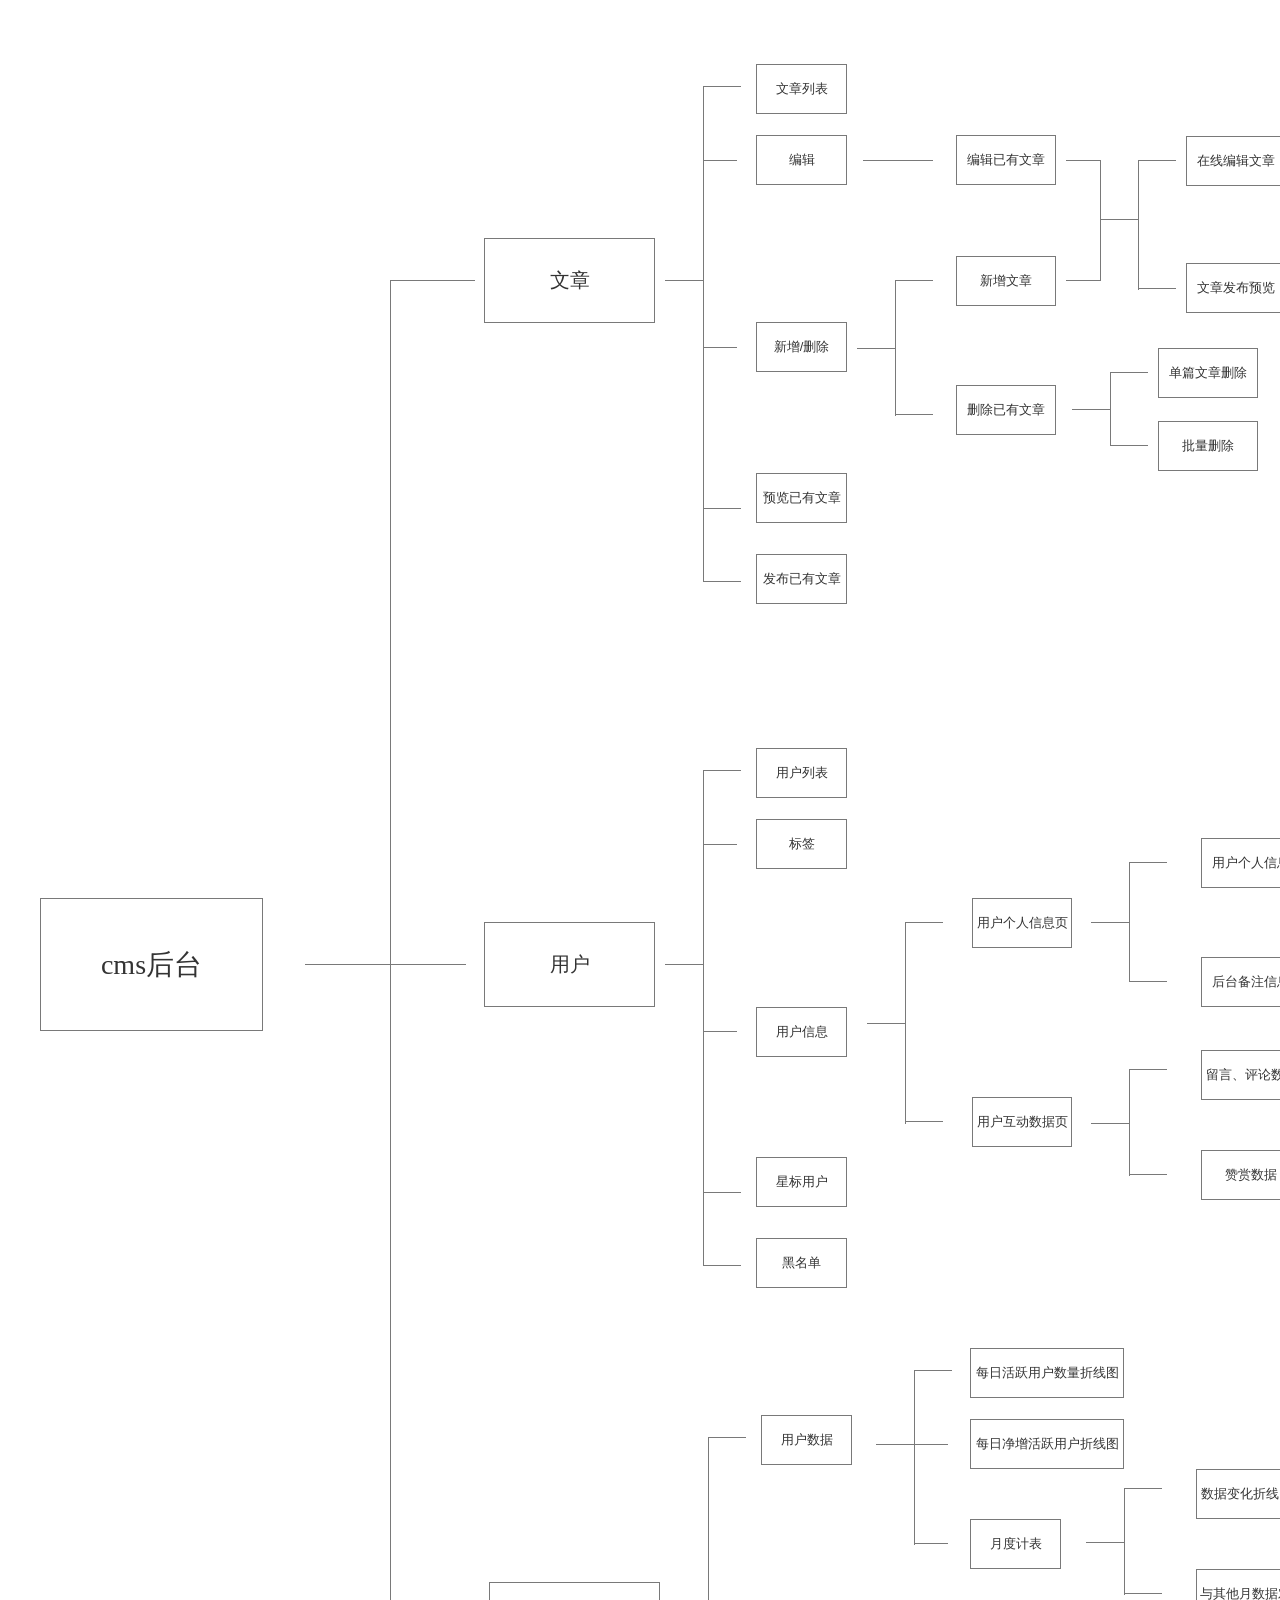
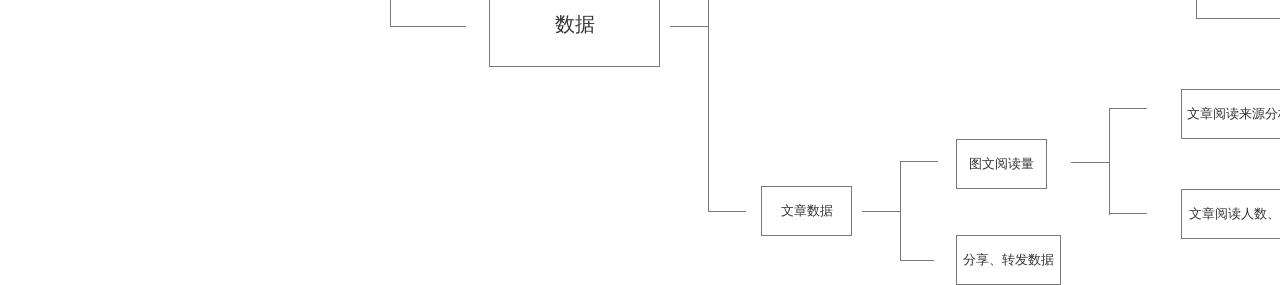
<file: index.html>
﻿<!DOCTYPE html>
<html>
  <head>
    <title>index</title>
    <meta http-equiv="X-UA-Compatible" content="IE=edge"/>
    <meta http-equiv="content-type" content="text/html; charset=utf-8"/>
    <meta name="apple-mobile-web-app-capable" content="yes"/>
    <link href="resources/css/jquery-ui-themes.css" type="text/css" rel="stylesheet"/>
    <link href="resources/css/axure_rp_page.css" type="text/css" rel="stylesheet"/>
    <link href="data/styles.css" type="text/css" rel="stylesheet"/>
    <link href="files/index/styles.css" type="text/css" rel="stylesheet"/>
    <script src="resources/scripts/jquery-1.7.1.min.js"></script>
    <script src="resources/scripts/jquery-ui-1.8.10.custom.min.js"></script>
    <script src="resources/scripts/prototypePre.js"></script>
    <script src="data/document.js"></script>
    <script src="resources/scripts/prototypePost.js"></script>
    <script src="files/index/data.js"></script>
    <script type="text/javascript">
      $axure.utils.getTransparentGifPath = function() { return 'resources/images/transparent.gif'; };
      $axure.utils.getOtherPath = function() { return 'resources/Other.html'; };
      $axure.utils.getReloadPath = function() { return 'resources/reload.html'; };
    </script>
  </head>
  <body>
    <div id="base" class="">

      <!-- Unnamed (矩形) -->
      <div id="u0" class="ax_default box_1">
        <div id="u0_div" class=""></div>
        <div id="u0_text" class="text ">
          <p><span>cms后台</span></p>
        </div>
      </div>

      <!-- Unnamed (矩形) -->
      <div id="u1" class="ax_default box_1">
        <div id="u1_div" class=""></div>
        <div id="u1_text" class="text ">
          <p><span>文章</span></p>
        </div>
      </div>

      <!-- Unnamed (矩形) -->
      <div id="u2" class="ax_default box_1">
        <div id="u2_div" class=""></div>
        <div id="u2_text" class="text ">
          <p><span>文章列表</span></p>
        </div>
      </div>

      <!-- Unnamed (矩形) -->
      <div id="u3" class="ax_default box_1">
        <div id="u3_div" class=""></div>
        <div id="u3_text" class="text ">
          <p><span>编辑</span></p>
        </div>
      </div>

      <!-- Unnamed (矩形) -->
      <div id="u4" class="ax_default box_1">
        <div id="u4_div" class=""></div>
        <div id="u4_text" class="text ">
          <p><span>新增/删除</span></p>
        </div>
      </div>

      <!-- Unnamed (矩形) -->
      <div id="u5" class="ax_default box_1">
        <div id="u5_div" class=""></div>
        <div id="u5_text" class="text ">
          <p><span>预览已有文章</span></p>
        </div>
      </div>

      <!-- Unnamed (矩形) -->
      <div id="u6" class="ax_default box_1">
        <div id="u6_div" class=""></div>
        <div id="u6_text" class="text ">
          <p><span>编辑已有文章</span></p>
        </div>
      </div>

      <!-- Unnamed (矩形) -->
      <div id="u7" class="ax_default box_1">
        <div id="u7_div" class=""></div>
        <div id="u7_text" class="text ">
          <p><span>新增文章</span></p>
        </div>
      </div>

      <!-- Unnamed (矩形) -->
      <div id="u8" class="ax_default box_1">
        <div id="u8_div" class=""></div>
        <div id="u8_text" class="text ">
          <p><span>删除已有文章</span></p>
        </div>
      </div>

      <!-- Unnamed (矩形) -->
      <div id="u9" class="ax_default box_1">
        <div id="u9_div" class=""></div>
        <div id="u9_text" class="text ">
          <p><span>单篇文章删除</span></p>
        </div>
      </div>

      <!-- Unnamed (矩形) -->
      <div id="u10" class="ax_default box_1">
        <div id="u10_div" class=""></div>
        <div id="u10_text" class="text ">
          <p><span>批量删除</span></p>
        </div>
      </div>

      <!-- Unnamed (组合 ) -->
      <div id="u11" class="ax_default" data-left="1072" data-top="372" data-width="76" data-height="74">

        <!-- Unnamed (水平线) -->
        <div id="u12" class="ax_default line">
          <img id="u12_img" class="img " src="images/index/u12.png"/>
        </div>

        <!-- Unnamed (水平线) -->
        <div id="u13" class="ax_default line">
          <img id="u13_img" class="img " src="images/index/u12.png"/>
        </div>

        <!-- Unnamed (垂直线) -->
        <div id="u14" class="ax_default line">
          <img id="u14_img" class="img " src="images/index/u14.png"/>
        </div>

        <!-- Unnamed (水平线) -->
        <div id="u15" class="ax_default line">
          <img id="u15_img" class="img " src="images/index/u12.png"/>
        </div>
      </div>

      <!-- Unnamed (组合 ) -->
      <div id="u16" class="ax_default" data-left="665" data-top="86" data-width="76" data-height="496">

        <!-- Unnamed (水平线) -->
        <div id="u17" class="ax_default line">
          <img id="u17_img" class="img " src="images/index/u12.png"/>
        </div>

        <!-- Unnamed (水平线) -->
        <div id="u18" class="ax_default line">
          <img id="u18_img" class="img " src="images/index/u12.png"/>
        </div>

        <!-- Unnamed (垂直线) -->
        <div id="u19" class="ax_default line">
          <img id="u19_img" class="img " src="images/index/u19.png"/>
        </div>

        <!-- Unnamed (水平线) -->
        <div id="u20" class="ax_default line">
          <img id="u20_img" class="img " src="images/index/u12.png"/>
        </div>

        <!-- Unnamed (水平线) -->
        <div id="u21" class="ax_default line">
          <img id="u21_img" class="img " src="images/index/u21.png"/>
        </div>

        <!-- Unnamed (水平线) -->
        <div id="u22" class="ax_default line">
          <img id="u22_img" class="img " src="images/index/u21.png"/>
        </div>

        <!-- Unnamed (水平线) -->
        <div id="u23" class="ax_default line">
          <img id="u23_img" class="img " src="images/index/u12.png"/>
        </div>
      </div>

      <!-- Unnamed (水平线) -->
      <div id="u24" class="ax_default line">
        <img id="u24_img" class="img " src="images/index/u24.png"/>
      </div>

      <!-- Unnamed (矩形) -->
      <div id="u25" class="ax_default box_1">
        <div id="u25_div" class=""></div>
        <div id="u25_text" class="text ">
          <p><span>文章发布预览</span></p>
        </div>
      </div>

      <!-- Unnamed (矩形) -->
      <div id="u26" class="ax_default box_1">
        <div id="u26_div" class=""></div>
        <div id="u26_text" class="text ">
          <p><span>在线编辑文章</span></p>
        </div>
      </div>

      <!-- Unnamed (组合 ) -->
      <div id="u27" class="ax_default" data-left="1100" data-top="160" data-width="76" data-height="130">

        <!-- Unnamed (水平线) -->
        <div id="u28" class="ax_default line">
          <img id="u28_img" class="img " src="images/index/u12.png"/>
        </div>

        <!-- Unnamed (水平线) -->
        <div id="u29" class="ax_default line">
          <img id="u29_img" class="img " src="images/index/u12.png"/>
        </div>

        <!-- Unnamed (垂直线) -->
        <div id="u30" class="ax_default line">
          <img id="u30_img" class="img " src="images/index/u30.png"/>
        </div>

        <!-- Unnamed (水平线) -->
        <div id="u31" class="ax_default line">
          <img id="u31_img" class="img " src="images/index/u12.png"/>
        </div>
      </div>

      <!-- Unnamed (水平线) -->
      <div id="u32" class="ax_default line">
        <img id="u32_img" class="img " src="images/index/u21.png"/>
      </div>

      <!-- Unnamed (垂直线) -->
      <div id="u33" class="ax_default line">
        <img id="u33_img" class="img " src="images/index/u33.png"/>
      </div>

      <!-- Unnamed (水平线) -->
      <div id="u34" class="ax_default line">
        <img id="u34_img" class="img " src="images/index/u21.png"/>
      </div>

      <!-- Unnamed (组合 ) -->
      <div id="u35" class="ax_default" data-left="857" data-top="280" data-width="76" data-height="136">

        <!-- Unnamed (水平线) -->
        <div id="u36" class="ax_default line">
          <img id="u36_img" class="img " src="images/index/u12.png"/>
        </div>

        <!-- Unnamed (水平线) -->
        <div id="u37" class="ax_default line">
          <img id="u37_img" class="img " src="images/index/u12.png"/>
        </div>

        <!-- Unnamed (垂直线) -->
        <div id="u38" class="ax_default line">
          <img id="u38_img" class="img " src="images/index/u38.png"/>
        </div>

        <!-- Unnamed (水平线) -->
        <div id="u39" class="ax_default line">
          <img id="u39_img" class="img " src="images/index/u12.png"/>
        </div>
      </div>

      <!-- Unnamed (矩形) -->
      <div id="u40" class="ax_default box_1">
        <div id="u40_div" class=""></div>
        <div id="u40_text" class="text ">
          <p><span>发布已有文章</span></p>
        </div>
      </div>

      <!-- Unnamed (水平线) -->
      <div id="u41" class="ax_default line">
        <img id="u41_img" class="img " src="images/index/u12.png"/>
      </div>

      <!-- Unnamed (矩形) -->
      <div id="u42" class="ax_default box_1">
        <div id="u42_div" class=""></div>
        <div id="u42_text" class="text ">
          <p><span>文章发布</span></p>
        </div>
      </div>

      <!-- Unnamed (矩形) -->
      <div id="u43" class="ax_default box_1">
        <div id="u43_div" class=""></div>
        <div id="u43_text" class="text ">
          <p><span>用户</span></p>
        </div>
      </div>

      <!-- Unnamed (矩形) -->
      <div id="u44" class="ax_default box_1">
        <div id="u44_div" class=""></div>
        <div id="u44_text" class="text ">
          <p><span>用户列表</span></p>
        </div>
      </div>

      <!-- Unnamed (矩形) -->
      <div id="u45" class="ax_default box_1">
        <div id="u45_div" class=""></div>
        <div id="u45_text" class="text ">
          <p><span>标签</span></p>
        </div>
      </div>

      <!-- Unnamed (矩形) -->
      <div id="u46" class="ax_default box_1">
        <div id="u46_div" class=""></div>
        <div id="u46_text" class="text ">
          <p><span>用户信息</span></p>
        </div>
      </div>

      <!-- Unnamed (矩形) -->
      <div id="u47" class="ax_default box_1">
        <div id="u47_div" class=""></div>
        <div id="u47_text" class="text ">
          <p><span>星标用户</span></p>
        </div>
      </div>

      <!-- Unnamed (组合 ) -->
      <div id="u48" class="ax_default" data-left="665" data-top="770" data-width="76" data-height="496">

        <!-- Unnamed (水平线) -->
        <div id="u49" class="ax_default line">
          <img id="u49_img" class="img " src="images/index/u12.png"/>
        </div>

        <!-- Unnamed (水平线) -->
        <div id="u50" class="ax_default line">
          <img id="u50_img" class="img " src="images/index/u12.png"/>
        </div>

        <!-- Unnamed (垂直线) -->
        <div id="u51" class="ax_default line">
          <img id="u51_img" class="img " src="images/index/u19.png"/>
        </div>

        <!-- Unnamed (水平线) -->
        <div id="u52" class="ax_default line">
          <img id="u52_img" class="img " src="images/index/u12.png"/>
        </div>

        <!-- Unnamed (水平线) -->
        <div id="u53" class="ax_default line">
          <img id="u53_img" class="img " src="images/index/u21.png"/>
        </div>

        <!-- Unnamed (水平线) -->
        <div id="u54" class="ax_default line">
          <img id="u54_img" class="img " src="images/index/u21.png"/>
        </div>

        <!-- Unnamed (水平线) -->
        <div id="u55" class="ax_default line">
          <img id="u55_img" class="img " src="images/index/u12.png"/>
        </div>
      </div>

      <!-- Unnamed (矩形) -->
      <div id="u56" class="ax_default box_1">
        <div id="u56_div" class=""></div>
        <div id="u56_text" class="text ">
          <p><span>黑名单</span></p>
        </div>
      </div>

      <!-- Unnamed (组合 ) -->
      <div id="u57" class="ax_default" data-left="867" data-top="922" data-width="76" data-height="202">

        <!-- Unnamed (水平线) -->
        <div id="u58" class="ax_default line">
          <img id="u58_img" class="img " src="images/index/u12.png"/>
        </div>

        <!-- Unnamed (水平线) -->
        <div id="u59" class="ax_default line">
          <img id="u59_img" class="img " src="images/index/u12.png"/>
        </div>

        <!-- Unnamed (垂直线) -->
        <div id="u60" class="ax_default line">
          <img id="u60_img" class="img " src="images/index/u60.png"/>
        </div>

        <!-- Unnamed (水平线) -->
        <div id="u61" class="ax_default line">
          <img id="u61_img" class="img " src="images/index/u12.png"/>
        </div>
      </div>

      <!-- Unnamed (矩形) -->
      <div id="u62" class="ax_default box_1">
        <div id="u62_div" class=""></div>
        <div id="u62_text" class="text ">
          <p><span>用户个人信息页</span></p>
        </div>
      </div>

      <!-- Unnamed (矩形) -->
      <div id="u63" class="ax_default box_1">
        <div id="u63_div" class=""></div>
        <div id="u63_text" class="text ">
          <p><span>用户互动数据页</span></p>
        </div>
      </div>

      <!-- Unnamed (组合 ) -->
      <div id="u64" class="ax_default" data-left="1091" data-top="862" data-width="76" data-height="120">

        <!-- Unnamed (水平线) -->
        <div id="u65" class="ax_default line">
          <img id="u65_img" class="img " src="images/index/u12.png"/>
        </div>

        <!-- Unnamed (水平线) -->
        <div id="u66" class="ax_default line">
          <img id="u66_img" class="img " src="images/index/u12.png"/>
        </div>

        <!-- Unnamed (垂直线) -->
        <div id="u67" class="ax_default line">
          <img id="u67_img" class="img " src="images/index/u67.png"/>
        </div>

        <!-- Unnamed (水平线) -->
        <div id="u68" class="ax_default line">
          <img id="u68_img" class="img " src="images/index/u12.png"/>
        </div>
      </div>

      <!-- Unnamed (组合 ) -->
      <div id="u69" class="ax_default" data-left="1091" data-top="1069" data-width="76" data-height="107">

        <!-- Unnamed (水平线) -->
        <div id="u70" class="ax_default line">
          <img id="u70_img" class="img " src="images/index/u12.png"/>
        </div>

        <!-- Unnamed (水平线) -->
        <div id="u71" class="ax_default line">
          <img id="u71_img" class="img " src="images/index/u12.png"/>
        </div>

        <!-- Unnamed (垂直线) -->
        <div id="u72" class="ax_default line">
          <img id="u72_img" class="img " src="images/index/u72.png"/>
        </div>

        <!-- Unnamed (水平线) -->
        <div id="u73" class="ax_default line">
          <img id="u73_img" class="img " src="images/index/u12.png"/>
        </div>
      </div>

      <!-- Unnamed (矩形) -->
      <div id="u74" class="ax_default box_1">
        <div id="u74_div" class=""></div>
        <div id="u74_text" class="text ">
          <p><span>用户个人信息</span></p>
        </div>
      </div>

      <!-- Unnamed (矩形) -->
      <div id="u75" class="ax_default box_1">
        <div id="u75_div" class=""></div>
        <div id="u75_text" class="text ">
          <p><span>后台备注信息</span></p>
        </div>
      </div>

      <!-- Unnamed (矩形) -->
      <div id="u76" class="ax_default box_1">
        <div id="u76_div" class=""></div>
        <div id="u76_text" class="text ">
          <p><span>留言、评论数据</span></p>
        </div>
      </div>

      <!-- Unnamed (矩形) -->
      <div id="u77" class="ax_default box_1">
        <div id="u77_div" class=""></div>
        <div id="u77_text" class="text ">
          <p><span>赞赏数据</span></p>
        </div>
      </div>

      <!-- Unnamed (矩形) -->
      <div id="u78" class="ax_default box_1">
        <div id="u78_div" class=""></div>
        <div id="u78_text" class="text ">
          <p><span>数据</span></p>
        </div>
      </div>

      <!-- Unnamed (矩形) -->
      <div id="u79" class="ax_default box_1">
        <div id="u79_div" class=""></div>
        <div id="u79_text" class="text ">
          <p><span>用户数据</span></p>
        </div>
      </div>

      <!-- Unnamed (矩形) -->
      <div id="u80" class="ax_default box_1">
        <div id="u80_div" class=""></div>
        <div id="u80_text" class="text ">
          <p><span>文章数据</span></p>
        </div>
      </div>

      <!-- Unnamed (组合 ) -->
      <div id="u81" class="ax_default" data-left="876" data-top="1370" data-width="76" data-height="175">

        <!-- Unnamed (水平线) -->
        <div id="u82" class="ax_default line">
          <img id="u82_img" class="img " src="images/index/u12.png"/>
        </div>

        <!-- Unnamed (垂直线) -->
        <div id="u83" class="ax_default line">
          <img id="u83_img" class="img " src="images/index/u83.png"/>
        </div>

        <!-- Unnamed (水平线) -->
        <div id="u84" class="ax_default line">
          <img id="u84_img" class="img " src="images/index/u12.png"/>
        </div>

        <!-- Unnamed (水平线) -->
        <div id="u85" class="ax_default line">
          <img id="u85_img" class="img " src="images/index/u21.png"/>
        </div>

        <!-- Unnamed (水平线) -->
        <div id="u86" class="ax_default line">
          <img id="u86_img" class="img " src="images/index/u21.png"/>
        </div>
      </div>

      <!-- Unnamed (矩形) -->
      <div id="u87" class="ax_default box_1">
        <div id="u87_div" class=""></div>
        <div id="u87_text" class="text ">
          <p><span>每日活跃用户数量折线图</span></p>
        </div>
      </div>

      <!-- Unnamed (矩形) -->
      <div id="u88" class="ax_default box_1">
        <div id="u88_div" class=""></div>
        <div id="u88_text" class="text ">
          <p><span>每日净增活跃用户折线图</span></p>
        </div>
      </div>

      <!-- Unnamed (矩形) -->
      <div id="u89" class="ax_default box_1">
        <div id="u89_div" class=""></div>
        <div id="u89_text" class="text ">
          <p><span>月度计表</span></p>
        </div>
      </div>

      <!-- Unnamed (组合 ) -->
      <div id="u90" class="ax_default" data-left="1086" data-top="1488" data-width="76" data-height="107">

        <!-- Unnamed (水平线) -->
        <div id="u91" class="ax_default line">
          <img id="u91_img" class="img " src="images/index/u12.png"/>
        </div>

        <!-- Unnamed (水平线) -->
        <div id="u92" class="ax_default line">
          <img id="u92_img" class="img " src="images/index/u12.png"/>
        </div>

        <!-- Unnamed (垂直线) -->
        <div id="u93" class="ax_default line">
          <img id="u93_img" class="img " src="images/index/u72.png"/>
        </div>

        <!-- Unnamed (水平线) -->
        <div id="u94" class="ax_default line">
          <img id="u94_img" class="img " src="images/index/u12.png"/>
        </div>
      </div>

      <!-- Unnamed (矩形) -->
      <div id="u95" class="ax_default box_1">
        <div id="u95_div" class=""></div>
        <div id="u95_text" class="text ">
          <p><span>数据变化折线图</span></p>
        </div>
      </div>

      <!-- Unnamed (矩形) -->
      <div id="u96" class="ax_default box_1">
        <div id="u96_div" class=""></div>
        <div id="u96_text" class="text ">
          <p><span>与其他月数据对比图</span></p>
        </div>
      </div>

      <!-- Unnamed (组合 ) -->
      <div id="u97" class="ax_default" data-left="862" data-top="1761" data-width="76" data-height="100">

        <!-- Unnamed (水平线) -->
        <div id="u98" class="ax_default line">
          <img id="u98_img" class="img " src="images/index/u12.png"/>
        </div>

        <!-- Unnamed (垂直线) -->
        <div id="u99" class="ax_default line">
          <img id="u99_img" class="img " src="images/index/u99.png"/>
        </div>

        <!-- Unnamed (水平线) -->
        <div id="u100" class="ax_default line">
          <img id="u100_img" class="img " src="images/index/u12.png"/>
        </div>

        <!-- Unnamed (水平线) -->
        <div id="u101" class="ax_default line">
          <img id="u101_img" class="img " src="images/index/u21.png"/>
        </div>
      </div>

      <!-- Unnamed (矩形) -->
      <div id="u102" class="ax_default box_1">
        <div id="u102_div" class=""></div>
        <div id="u102_text" class="text ">
          <p><span>图文阅读量</span></p>
        </div>
      </div>

      <!-- Unnamed (矩形) -->
      <div id="u103" class="ax_default box_1">
        <div id="u103_div" class=""></div>
        <div id="u103_text" class="text ">
          <p><span>分享、转发数据</span></p>
        </div>
      </div>

      <!-- Unnamed (组合 ) -->
      <div id="u104" class="ax_default" data-left="1071" data-top="1708" data-width="76" data-height="107">

        <!-- Unnamed (水平线) -->
        <div id="u105" class="ax_default line">
          <img id="u105_img" class="img " src="images/index/u12.png"/>
        </div>

        <!-- Unnamed (水平线) -->
        <div id="u106" class="ax_default line">
          <img id="u106_img" class="img " src="images/index/u12.png"/>
        </div>

        <!-- Unnamed (垂直线) -->
        <div id="u107" class="ax_default line">
          <img id="u107_img" class="img " src="images/index/u72.png"/>
        </div>

        <!-- Unnamed (水平线) -->
        <div id="u108" class="ax_default line">
          <img id="u108_img" class="img " src="images/index/u12.png"/>
        </div>
      </div>

      <!-- Unnamed (矩形) -->
      <div id="u109" class="ax_default box_1">
        <div id="u109_div" class=""></div>
        <div id="u109_text" class="text ">
          <p><span>文章阅读来源分析</span></p>
        </div>
      </div>

      <!-- Unnamed (矩形) -->
      <div id="u110" class="ax_default box_1">
        <div id="u110_div" class=""></div>
        <div id="u110_text" class="text ">
          <p><span>文章阅读人数、次数分析</span></p>
        </div>
      </div>

      <!-- Unnamed (组合 ) -->
      <div id="u111" class="ax_default" data-left="670" data-top="1437" data-width="76" data-height="375">

        <!-- Unnamed (水平线) -->
        <div id="u112" class="ax_default line">
          <img id="u112_img" class="img " src="images/index/u12.png"/>
        </div>

        <!-- Unnamed (水平线) -->
        <div id="u113" class="ax_default line">
          <img id="u113_img" class="img " src="images/index/u12.png"/>
        </div>

        <!-- Unnamed (垂直线) -->
        <div id="u114" class="ax_default line">
          <img id="u114_img" class="img " src="images/index/u114.png"/>
        </div>

        <!-- Unnamed (水平线) -->
        <div id="u115" class="ax_default line">
          <img id="u115_img" class="img " src="images/index/u12.png"/>
        </div>
      </div>

      <!-- Unnamed (组合 ) -->
      <div id="u116" class="ax_default" data-left="305" data-top="280" data-width="170" data-height="1347">

        <!-- Unnamed (水平线) -->
        <div id="u117" class="ax_default line">
          <img id="u117_img" class="img " src="images/index/u117.png"/>
        </div>

        <!-- Unnamed (垂直线) -->
        <div id="u118" class="ax_default line">
          <img id="u118_img" class="img " src="images/index/u118.png"/>
        </div>

        <!-- Unnamed (水平线) -->
        <div id="u119" class="ax_default line">
          <img id="u119_img" class="img " src="images/index/u117.png"/>
        </div>

        <!-- Unnamed (水平线) -->
        <div id="u120" class="ax_default line">
          <img id="u120_img" class="img " src="images/index/u120.png"/>
        </div>

        <!-- Unnamed (水平线) -->
        <div id="u121" class="ax_default line">
          <img id="u121_img" class="img " src="images/index/u120.png"/>
        </div>
      </div>
    </div>
  </body>
</html>
</file>
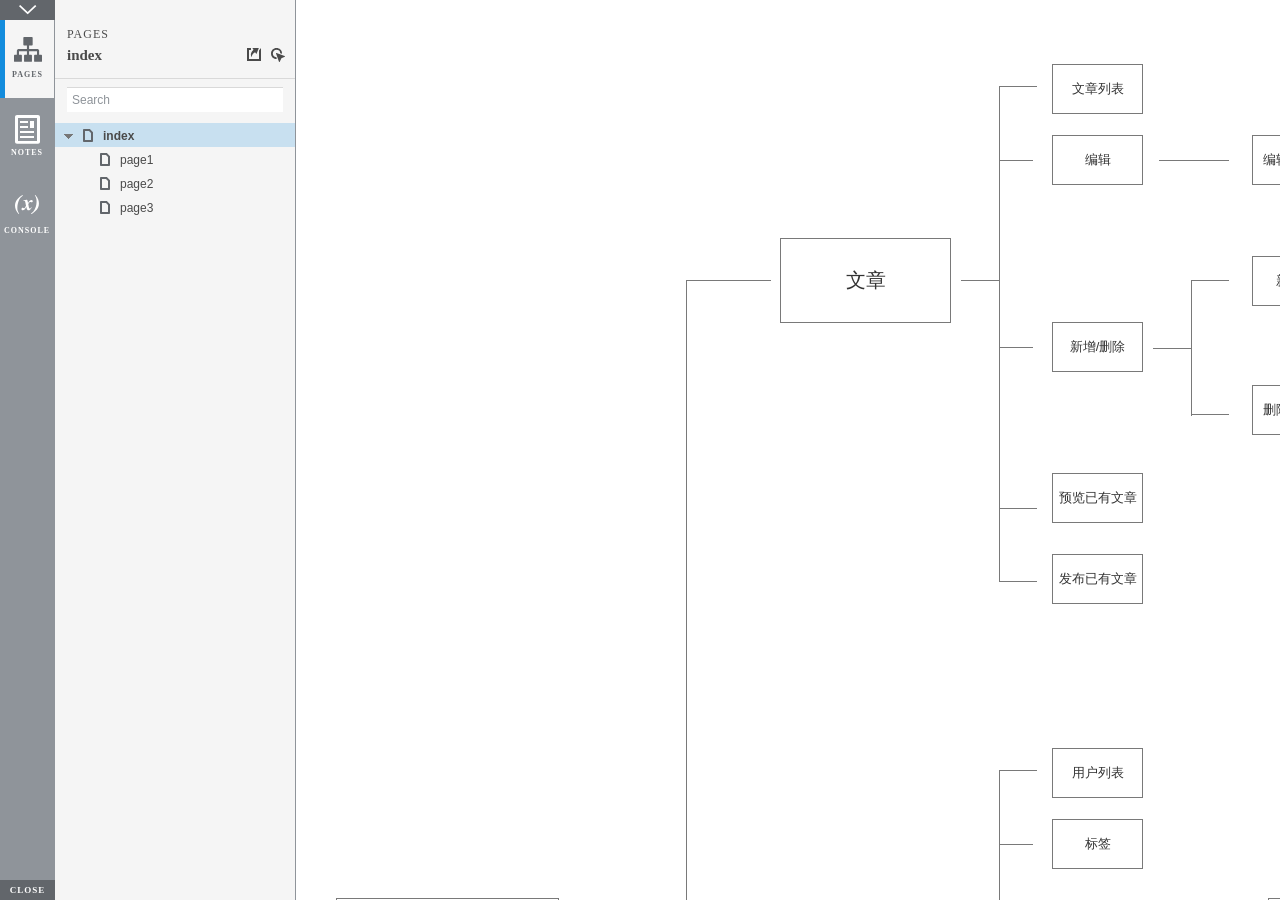
<file: start.html>
<!DOCTYPE html>
<html xmlns="http://www.w3.org/1999/xhtml" xml:lang="en" lang="en">
<head>
    <title>Untitled Document</title>
    <meta http-equiv="X-UA-Compatible" content="IE=edge"/>
    <meta http-equiv="content-type" content="text/html; charset=utf-8" />
    <meta name="viewport" content="width=device-width, initial-scale=1.0" />
    <meta name="apple-mobile-web-app-capable" content="yes" />
    <link type="text/css" href="resources/css/reset.css" rel="Stylesheet" />
    <link type="text/css" href="resources/css/default.css" rel="Stylesheet" />
    <!--<link href='https://fonts.googleapis.com/css?family=Nunito:300' rel='stylesheet' type='text/css'>-->

    <script type="text/javascript">
        if (location.href.toString().indexOf('file://localhost/') == 0) {
            location.href = location.href.toString().replace('file://localhost/', 'file:///');
        }
    </script>

    <!-- 8.0.0.3381 -->
<script src="resources/scripts/jquery-1.7.1.min.js"></script>
<script src="resources/scripts/startPre.js"></script>
<script src="data/document.js"></script>

    <style type="text/css">

#outerContainer {
	width:1000px;
	height:1500px;
}

.vsplitbar {
    width: 3px;
    /*background: #B9B9B9;*/
    border-right: 1px solid #8f949a;
}

.vsplitbar:hover, .vsplitbar.active {
    background: #8f949a;
}

#rightPanel {
    background-color: White;
}

/*#leftPanel {
    min-width: 120px;
}*/

.splitterMask {
   position:absolute;
   top: 0;
   left: 0;
   width: 100%;
   height: 100%;
   overflow: hidden;
   background-image: url(resources/images/transparent.gif);
   z-index: 20000;
}

    </style>
    <script type="text/javascript" language="JavaScript"><!--
        var SITEMAP_COLLAPSE_VAR_NAME = 'c';
        var PLUGIN_VAR_NAME = 'g';
        var FOOTNOTES_VAR_NAME = 'fn';
        var ADAPTIVE_VIEW_VAR_NAME = 'view';
        var lastLeftPanelWidth = 295;
        var toolBarOnly = true;

        // isolate scope
        (function() {
            setUpController();
            
            var configuration = $axure.document.configuration;
            var _settings = {};
            _settings.projectId = configuration.prototypeId;
            _settings.isAxshare = configuration.isAxshare;
            _settings.loadFeedbackPlugin = configuration.loadFeedbackPlugin;
            var cHash = getHashStringVar(SITEMAP_COLLAPSE_VAR_NAME);
            _settings.startCollapsed = cHash == "1";
            if(cHash == "2") closePlayer();
            var gHash = getHashStringVar(PLUGIN_VAR_NAME);
            if(gHash == "") gHash = 1;
            _settings.startPluginGid = gHash;

            $axure.player.settings = _settings;

            $(window).bind('load', function() {
                if(CHROME_5_LOCAL && !$('body').attr('pluginDetected')) {
                    window.location = 'resources/chrome/chrome.html';
                }
            });

            $(document).ready(function() {
                $axure.page.bind('load.start', mainFrame_onload);
                $axure.messageCenter.addMessageListener(messageCenter_message);

                $(document).on('pluginShown', function (event, data) {
                    setVarInCurrentUrlHash('g', data ? data : '');
                });

                $(document).on('pluginCreated', function(event, data) {
                    if($axure.player.settings.startPluginGid == data) {
                        $axure.player.showPlugin(data);
                    }
                });

                if($axure.player.settings.loadFeedbackPlugin) {
                    if($axure.player.settings.isAxshare) {
                        $axure.utils.loadJS('/Scripts/plugins/feedback/feedback8.js');
                    } else {
                        $axure.utils.loadJS('http://share.axure.com/Scripts/plugins/feedback/feedback8.js');
                    }
                }

                if(navigator.userAgent.indexOf("MSIE") >= 0) $('#outerContainer').width('100%');
                initialize();
                if($axure.player.settings.startCollapsed) $('#outerContainer').splitter({ sizeLeft: 0 });
                else $('#outerContainer').splitter({ sizeLeft: lastLeftPanelWidth });
                $('#leftPanel').width(lastLeftPanelWidth);
                
                $(window).resize(function() { resizeContent(); });

                $('#maximizePanelContainer').hide();

                initializeLogo();

                $(window).resize();
                resizeContent();
                
                $axure.player.collapseToBar();

                if($axure.player.settings.startCollapsed) {
                    collapse();
                    $('#leftPanel').width(0);
                }

                if(MOBILE_DEVICE) {
                    $('#interfaceControlFrameMinimizeContainer').height('45px');
                    $('#interfaceControlFrameMinimizeContainer a').height('45px');
                    $('#interfaceControlFrameHeaderContainer').css('margin-top','45px');
                    $('#interfaceControlFrameCloseContainer a').css('padding','10px 0px');
                    $('#maximizePanelContainer').height('45px');//.css('top','inherit').css('bottom','0px');

                    $('body').removeClass('hashover');

                    if(IOS) {
                        $('#rightPanel').css('overflow', 'auto').css('-webkit-overflow-scrolling', 'touch').css('-ms-overflow-x', 'hidden');

                        window.addEventListener("orientationchange", function() {
                            var viewport = document.querySelector("meta[name=viewport]");
                            //so iOS doesn't zoom when switching back to portrait
                            viewport.setAttribute('content', 'width=device-width, initial-scale=1.0, maximum-scale=1.0');
                            viewport.setAttribute('content', 'width=device-width, initial-scale=1.0');
                            resizeContent();
                        }, false);

                        $axure.page.bind('load.start', function() {
                            resizeContent();
                        });
                    }
                }

            });

            function initialize() {
                var legacyQString = getQueryString("Page");
                if (legacyQString.length > 0) {
                    location.href = location.href.substring(0, location.href.indexOf("?")) + "#p=" + legacyQString;
                    return;
                }

                var mainFrame = document.getElementById("mainFrame");
                //if it's local file on safari, test if we can access mainframe after its loaded
                if(SAFARI && document.location.href.indexOf('file://') >= 0) {
                    $(mainFrame).load(function () {
                        var canAccess;
                        try {
                            var mainFrameWindow = mainFrame.contentWindow || mainFrame.contentDocument;
                            mainFrameWindow['safari_file_CORS'] = 'Y';
                            canAccess = mainFrameWindow['safari_file_CORS'] === 'Y';
                        } catch(err) {
                            canAccess = false;
                        }

                        if(!canAccess) window.location = 'resources/chrome/safari.html';
                    });
                }

                mainFrame.contentWindow.location.href = getInitialUrl();
            }

            function initializeLogo() {
                if($axure.document.configuration.logoImagePath) {
                    var image = new Image();
                    image.onload = function() {
                        $('#logoImage').css('max-width', this.width + 'px');
                        $axure.player.resizeContent();
                    };
                    image.src = $axure.document.configuration.logoImagePath;
                
                    $('#interfaceControlFrameLogoImageContainer').html('<img id="logoImage" src="" />');
                    $('#logoImage').attr('src', $axure.document.configuration.logoImagePath).load(function() { resizeContent(); });
                } else $('#interfaceControlFrameLogoImageContainer').hide();

                if ($axure.document.configuration.logoImageCaption) {
                    $('#interfaceControlFrameLogoCaptionContainer').html($axure.document.configuration.logoImageCaption);
                } else $('#interfaceControlFrameLogoCaptionContainer').hide();

                if(!$('#interfaceControlFrameLogoImageContainer').is(':visible') && !$('#interfaceControlFrameLogoCaptionContainer').is(':visible')) {
                    $('#interfaceControlFrameLogoContainer').hide();
                }
            }

            var resizeContent = $axure.player.resizeContent = function() {
                var newHeight = $(window).height();
                var newWidth = $(window).width();

                var controlContainerHeight = newHeight;// - 30;
                if($('#interfaceControlFrameLogoContainer').is(':visible')) controlContainerHeight -= $('#interfaceControlFrameLogoContainer').outerHeight();// + 16;

                $('#outerContainer').height(newHeight).width(newWidth);
                $('.vsplitbar').height(newHeight);
                $('#leftPanel').height(newHeight);
                $('#interfaceControlFrame').height(newHeight);
                $('#interfaceControlFrameContainer').height(newHeight);
                $('#interfaceControlFrameHostContainer').height(controlContainerHeight);

                $('#rightPanel').height(newHeight);
                $('#mainFrame').height(newHeight);

                if($('#leftPanel').is(':visible')) $('#rightPanel').width($(window).width() - $('#leftPanel').width() - 1);// $('.vsplitbar').width());
                else $('#rightPanel').width($(window).width());

                $(document).trigger('ContainerHeightChange',[controlContainerHeight]);

                if(MOBILE_DEVICE) {
                    if(!(getHashStringVar(ADAPTIVE_VIEW_VAR_NAME).length > 0)) $axure.messageCenter.postMessage('setAdaptiveViewForSize', {'width':newWidth, 'height':$('#rightPanel').height()});
                }
            }

            var collapseToBar = $axure.player.collapseToBar = function() {
                lastLeftPanelWidth = $('#leftPanel').width();
                $('#leftPanel').width('55px');
                $('.vsplitbar').hide();
                $('#rightPanel').width($(window).width() - $('#leftPanel').width());
                $(window).resize();
                $('#outerContainer').trigger('resize');
                toolBarOnly = true;
            }

            var expandFromBar = $axure.player.expandFromBar = function() {
                if($('.vsplitbar').is(':visible')) return;

                $('#leftPanel').width(lastLeftPanelWidth);
                $('.vsplitbar').show();
                $('#rightPanel').width($(window).width() - $('#leftPanel').width() - 1);// $('.vsplitbar').width());
                $(window).resize();
                $('#outerContainer').trigger('resize');
                toolBarOnly = false;
            }

        })();

        function messageCenter_message(message, data) {
            if(message == 'expandFrame') expand();
            else if(message == 'getCollapseFrameOnLoad' && $axure.player.settings.startCollapsed && !MOBILE_DEVICE) $axure.messageCenter.postMessage('collapseFrameOnLoad');
        }

        
        function getInitialUrl() {
            var pageName = getHashStringVar("p");
            if(pageName.length > 0) return pageName + ".html";
            else {
                var url = getFirstPageUrl($axure.document.sitemap.rootNodes);
                return (url ? url : "about:blank");
            }
        }

        function getFirstPageUrl(nodes) {
            for (var i = 0; i < nodes.length; i++) {
                var node = nodes[i];
                if (node.url) return node.url;
                else {
                    var hasChildren = (node.children && node.children.length > 0);
                    if (hasChildren) {
                        var url = getFirstPageUrl(node.children);
                        if (url) return url;
                    }
                }
            }
            return null;
        }

        function closePlayer() {
            if($axure.page.location) window.location.href = $axure.page.location;
            else {
                var pageFile = getInitialUrl();
                var currentLocation = window.location.toString();
                window.location.href = currentLocation.substr(0, currentLocation.lastIndexOf("/") + 1) + pageFile;
            }
        }

        function replaceHash(newHash) {
            var currentLocWithoutHash = window.location.toString().split('#')[0];

            //We use replace so that every hash change doesn't get appended to the history stack.
            //We use replaceState in browsers that support it, else replace the location
            if(typeof window.history.replaceState != 'undefined') {
                try {
                    //Chrome 45 (Version 45.0.2454.85 m) started throwing an error here when generated locally (this only happens with sitemap open) which broke all interactions.
                    //try catch breaks the url adjusting nicely when the sitemap is open, but all interactions and forward and back buttons work.
                    //Uncaught SecurityError: Failed to execute 'replaceState' on 'History': A history state object with URL 'file:///C:/Users/Ian/Documents/Axure/HTML/Untitled/start.html#p=home' cannot be created in a document with origin 'null'.
                    window.history.replaceState(null, null, currentLocWithoutHash + newHash);
                } catch(ex) {}
            } else {
                window.location.replace(currentLocWithoutHash + newHash);
            }
        }

        function collapse() {
            setVarInCurrentUrlHash('c', 1);
            if(!toolBarOnly) lastLeftPanelWidth = $('#leftPanel').width();

            $('#maximizePanelContainer').show();
            $('#leftPanel').hide();
            $('.vsplitbar').hide();
            $('#rightPanel').width($(window).width());
            $(window).resize();
            $('#outerContainer').trigger('resize');

            $(document).trigger('sidebarCollapse');

            if(MOBILE_DEVICE) {
                $('#maximizePanelContainer').animate({
                    top:$('#rightPanel').height() - $('#maximizePanelContainer').height()
                }, 300, 'swing', function() {
                    $('#maximizePanelContainer').css('top', 'inherit').css('bottom', '0px');
                });
            }
        }

        function expand() {
            if(MOBILE_DEVICE) {
                $('#maximizePanelContainer').css('top', '0px').css('bottom', 'inherit');
            }

            deleteVarFromCurrentUrlHash('c');
            $('#maximizePanelContainer').hide();
            $('#leftPanel').width(lastLeftPanelWidth);
            $('#leftPanel').show();
            if(!toolBarOnly) {
                $('.vsplitbar').show();
                $('#rightPanel').width($(window).width() - $('#leftPanel').width() - 1);
            } else {
                $axure.player.collapseToBar();
            }
            $(window).resize();
            $('#outerContainer').trigger('resize');

            $(document).trigger('sidebarExpanded');
        }


        function mainFrame_onload() {
            if($axure.page.pageName) document.title = $axure.page.pageName;
        }

        function getQueryString(query) {
            var qstring = self.location.href.split("?");
            if(qstring.length < 2) return "";
            return GetParameter(qstring, query);
        }
        
        function GetParameter(qstring, query) {
            var prms = qstring[1].split("&");
            var frmelements = new Array();
            var currprmeter, querystr = "";

            for(var i = 0; i < prms.length; i++) {
                currprmeter = prms[i].split("=");
                frmelements[i] = new Array();
                frmelements[i][0] = currprmeter[0];
                frmelements[i][1] = currprmeter[1];
            }

            for(j = 0; j < frmelements.length; j++) {
                if(frmelements[j][0].toLowerCase() == query.toLowerCase()) {
                    querystr = frmelements[j][1];
                    break;
                }
            }
            return querystr;
        }
        
        function getHashStringVar(query) {
            var qstring = self.location.href.split("#");
            if(qstring.length < 2) return "";
            return GetParameter(qstring, query);
        }

        function setHashStringVar(currentHash, varName, varVal) {
            var varWithEqual = varName + '=';
            var poundVarWithEqual = varVal === '' ? '' :  '#' + varName + '=' + varVal;
            var ampVarWithEqual = varVal === '' ? '' :  '&' + varName + '=' + varVal;
            var hashToSet = '';

            var pageIndex = currentHash.indexOf('#' + varWithEqual);
            if(pageIndex == -1) pageIndex = currentHash.indexOf('&' + varWithEqual);
            if(pageIndex != -1) {
                var newHash = currentHash.substring(0, pageIndex);

                newHash = newHash == '' ? poundVarWithEqual : newHash + ampVarWithEqual;

                var ampIndex = currentHash.indexOf('&', pageIndex + 1);
                if(ampIndex != -1) {
                    newHash = newHash == '' ? '#' + currentHash.substring(ampIndex + 1) : newHash + currentHash.substring(ampIndex);
                }
                hashToSet = newHash;
            } else if(currentHash.indexOf('#') != -1) {
                hashToSet = currentHash + ampVarWithEqual;
            } else {
                hashToSet = poundVarWithEqual;
            }

            if(hashToSet != '' || varVal == '') {
                return hashToSet;
            }

            return null;
        }

        function setVarInCurrentUrlHash(varName, varVal) {
            var newHash = setHashStringVar(window.location.hash, varName, varVal);

            if(newHash != null) {
                replaceHash(newHash);
            }
        }

        function deleteHashStringVar(currentHash, varName) {
            var varWithEqual = varName + '=';

            var pageIndex = currentHash.indexOf('#' + varWithEqual);
            if(pageIndex == -1) pageIndex = currentHash.indexOf('&' + varWithEqual);
            if(pageIndex != -1) {
                var newHash = currentHash.substring(0, pageIndex);

                var ampIndex = currentHash.indexOf('&', pageIndex + 1);

                //IF begin of string....if none blank, ELSE # instead of & and rest
                //IF in string....prefix + if none blank, ELSE &-rest
                if(newHash == '') { //beginning of string
                    newHash = ampIndex != -1 ? '#' + currentHash.substring(ampIndex + 1) : '';
                } else { //somewhere in the middle
                    newHash = newHash + (ampIndex != -1 ? currentHash.substring(ampIndex) : '');
                }

                return newHash;
            }

            return null;
        }

        function deleteVarFromCurrentUrlHash(varName) {
            var newHash = deleteHashStringVar(window.location.hash, varName);

            if(newHash != null) {
                replaceHash(newHash);
            }
        }
    --></script>
    
    <link type="text/css" rel="Stylesheet" href="plugins/sitemap/styles/sitemap.css" />
    <link type="text/css" rel="Stylesheet" href="plugins/page_notes/styles/page_notes.css" />
    <link type="text/css" rel="Stylesheet" href="plugins/debug/styles/debug.css" />
    <script src="resources/scripts/startPost.js"></script>


    <!--<link type="text/css" rel="Stylesheet" href="plugins/recordplay/styles/recordplay.css" />
    <script type="text/javascript" src="plugins/recordplay/recordplay.js"></script>-->
    

</head>
<body scroll="no" class="hashover">
    <div id="outerContainer">

        <div id="leftPanel">
            <div id="interfaceControlFrame">
                <div id="interfaceControlFrameMinimizeContainer">
                    <a title="Collapse" id="interfaceControlFrameMinimizeButton" onclick="collapse();">&nbsp;</a>
                </div>
                <div id="interfaceControlFrameHeaderContainer">
                    <ul id="interfaceControlFrameHeader"></ul>
                </div>
                <div id="interfaceControlFrameContainer">
                    <div id="interfaceControlFrameLogoContainer">
                        <div id="interfaceControlFrameLogoImageContainer"></div>
                        <div id="interfaceControlFrameLogoCaptionContainer"></div>
                    </div>
                    <div id="interfaceControlFrameHostContainer">
                    </div>
                </div>
                <div id="interfaceControlFrameCloseContainer">
                    <a title="Close" id="interfaceControlFrameCloseButton" onclick="closePlayer();">CLOSE</a>
                </div>
            </div>
        </div>
        <div id="rightPanel">
            <iframe id="mainFrame" name="mainFrame" width="100%" height="100%" src="" frameborder="0" style="display: block;" webkitallowfullscreen mozallowfullscreen allowfullscreen></iframe>
        </div>

    </div>

    <div id="maximizePanelContainer">
        <iframe id="expandFrame" src="resources/expand.html" width="100%" height="100%" scrolling="no" allowtransparency="true" frameborder="0"></iframe>
    </div>

</body>
</html>
</file>
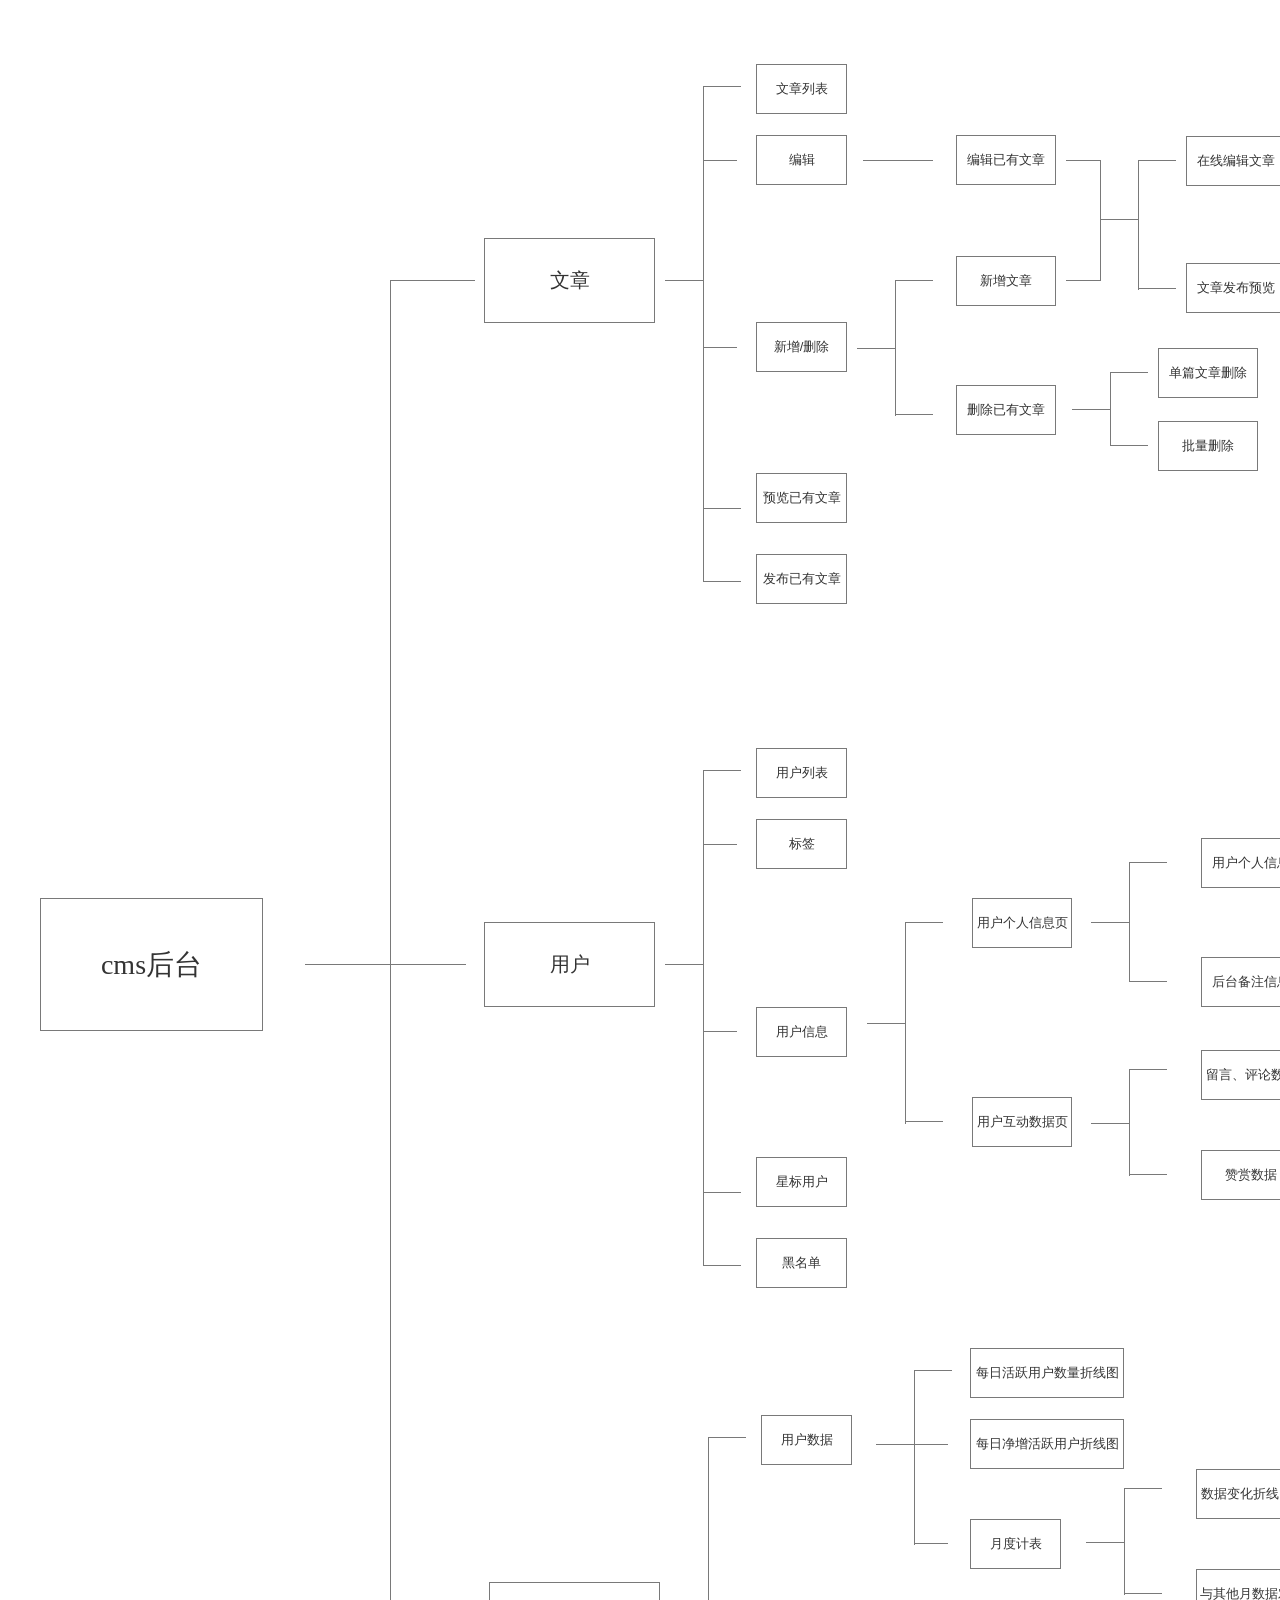
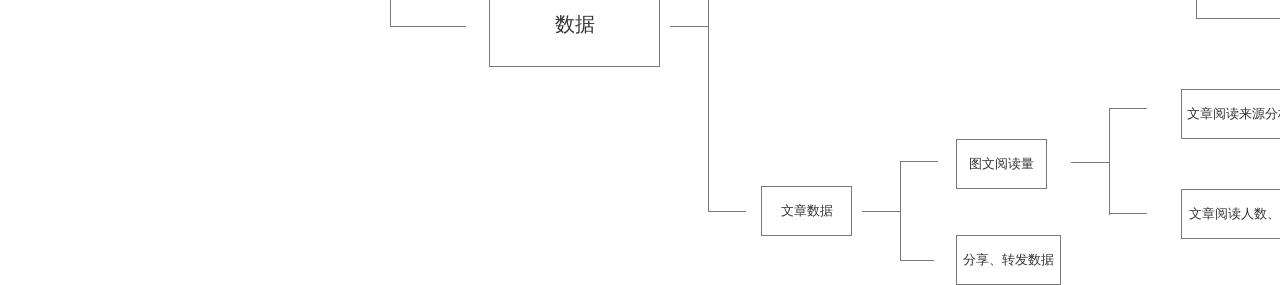
<file: resources/reload.html>
﻿<html>
	<head>
		<title></title>
	</head>
	<body>
	
	<script language="javascript">
	function getUrl() {
      var query = window.location.hash.substring(1);
      var vars = query.split("&&&");
      for (var i=0;i<vars.length;i++) {
        var url = vars[i];
        return decodeURI(url).replace("html%23","html#");
      } 
    }

    var rel = '../';
    var url = getUrl();
    if (url.indexOf(":") > 0 && url.indexOf(":") < 10) rel = '';
	self.location.href = rel + url;
	</script>
	
	</body>
</html>
</file>
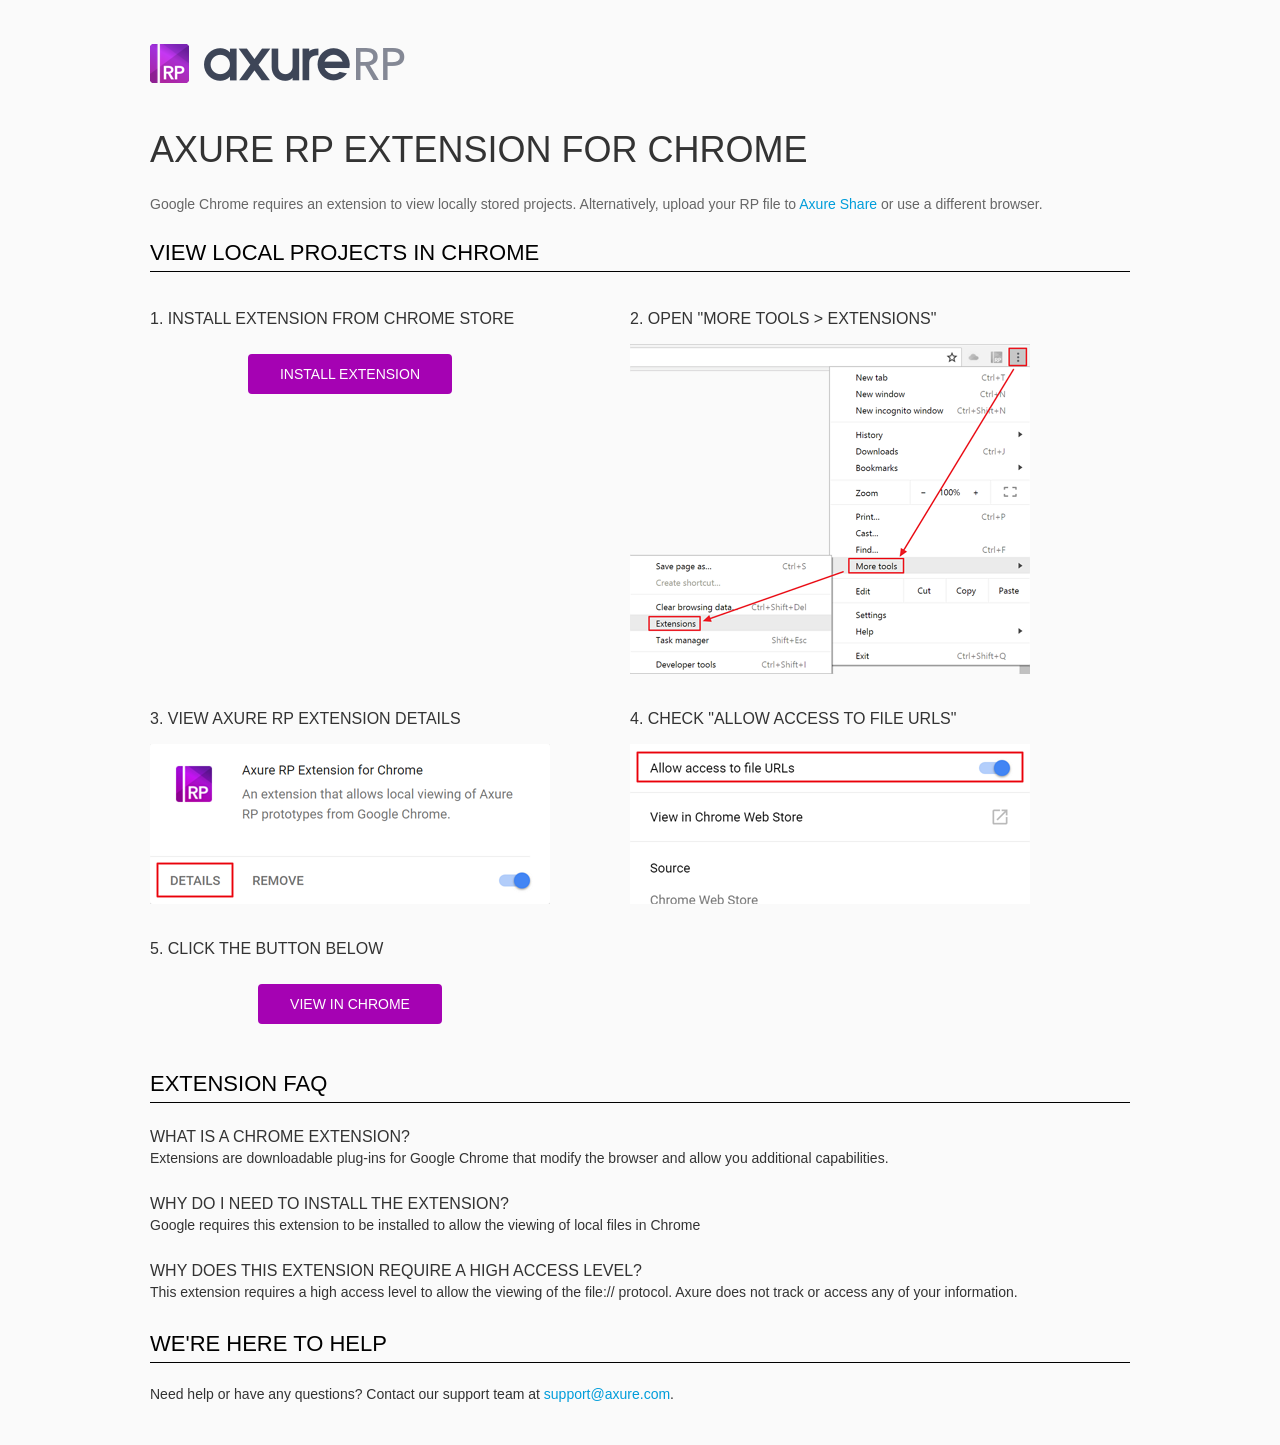
<file: resources/chrome/chrome.html>
<html>
<head>
    <title>Install the Axure RP Chrome Extension</title>
    <style type="text/css">
        *
        {
            font-family: Helvetica, Arial, sans-serif;
        }
        body
        {
            text-align: center;
            background-color: #fafafa;
        }
        p
        {
            font-size: 14px;
            line-height: 18px;
            color: #333333;
        }
        div.container
        {
            width: 980px;
            margin-left: auto;
            margin-right: auto;
            text-align: left;
        }
        a
        {
            text-decoration: none;
            color: #009dda;
        }
        .button
        {
            background: #A502B3;
            font: normal 16px Arial, sans-serif;
            color: #FFFFFF;
            padding: 10px 30px 10px 30px;
            border: 2px solid #A502B3;
            display: inline-block;
            margin-top: 10px;
            text-transform: uppercase;
            font-size: 14px;
	    border-radius: 4px;
        }
        a:hover.button
        {
            border: 2px solid #A502B3;
	    color: #A502B3;
	    background-color: #FFFFFF;
        }
        div.left
        {
            width: 400px;
            float: left;
            margin-right: 80px;
        }
        div.right
        {
            width: 400px;
            float: left;
        }
        div.buttonContainer
        {
            text-align: center;
        }
        h1
        {
            font-size: 36px;
            color: #333333;
            line-height: 50px;
            margin-bottom: 20px;
            font-weight: normal;
        }
        h2
        {
            font-size: 24px;
            font-weight: normal;
            color: #08639C;
            text-align: center;
        }
        h3
        {
            font-size: 16px;
            color: #333333;
            font-weight: normal;
	    text-transform: uppercase;
        }
        .heading
        {
            border-bottom: 1px solid black;
	    height: 36px;
            line-height: 36px;
            font-size: 22px;
            color: #000000;

        }
        span.faq
        {
            font-size: 16px;
	    line-height: 24px;
            font-weight: normal;
	    text-transform: uppercase;
            color: #333333;
            display: block;
        }
    </style>
</head>
<body>
    <div class="container">
        <br />
        <br />
        <img src="axure_logo.png" alt="axure" />
        <br />
	<br />
        <h1>
            AXURE RP EXTENSION FOR CHROME</h1>
        <p style="font-size: 14px; color: #666666; margin-top: 10px;">
            Google Chrome requires an extension to view locally stored projects. Alternatively,
            upload your RP file to <a href="https://share.axure.com">Axure Share</a> or use a different
            browser.</p>
        <h3 class="heading">
            VIEW LOCAL PROJECTS IN CHROME</h3>
        <div class="left">
            <h3>
                1. Install Extension from Chrome Store</h3>
            <div class="buttonContainer">
                <a class="button" href="https://chrome.google.com/webstore/detail/dogkpdfcklifaemcdfbildhcofnopogp"
                    target="_blank">Install Extension</a>
            </div>
        </div>
        <div class="right">
            <h3>
                2. Open "More Tools > Extensions"</h3>
            <img src="extensions.png" alt="extensions"/>
        </div>
        <div style="clear: both; height: 20px;">
            &nbsp;</div>
       <div class="left">
            <h3>
                3. View Axure RP Extension Details</h3>
            <img src="details.png" alt="extension details"/>
            </div>
	<div class="right">
            <h3>
                4. Check "Allow access to file URLs"</h3>
            <img src="allow-access.png" alt="allow access"/>
        </div>
   <div style="clear: both; height: 20px;">
            &nbsp;</div>
        <div class="left">
            <h3>
                5. Click the button below</h3>
            <div class="buttonContainer">
                <a class="button" href="../../start.html">View in Chrome</a>
            </div>
        </div>
        <div style="clear: both; height: 20px;">
        </div>
        <h3 class="heading">
            EXTENSION FAQ</h3>
        <p>
            <span class="faq">What is a Chrome Extension?</span> Extensions are downloadable
            plug-ins for Google Chrome that modify the browser
            and allow you additional capabilities.
        </p>
        <p style="margin-top: 25px;">
            <span class="faq">Why do I need to install the extension?</span> Google requires
            this extension to be installed to allow the viewing of local files in
            Chrome
        </p>
        <p style="margin-top: 25px; margin-bottom: 25px;">
            <span class="faq">Why does this extension require a high access level?</span> This
            extension requires a high access level to allow the viewing of the file://
            protocol. Axure does not track or access any of your information.
        </p>
        <h3 class="heading">
           WE'RE HERE TO HELP</h3>
        <p>
            Need help or have any questions? Contact our support team at <a href="mailto:support@axure.com">
                support@axure.com</a>.
        </p>
        <div style="clear: both; height: 20px;">
        </div>
    </div>
</body>
</html>
</file>
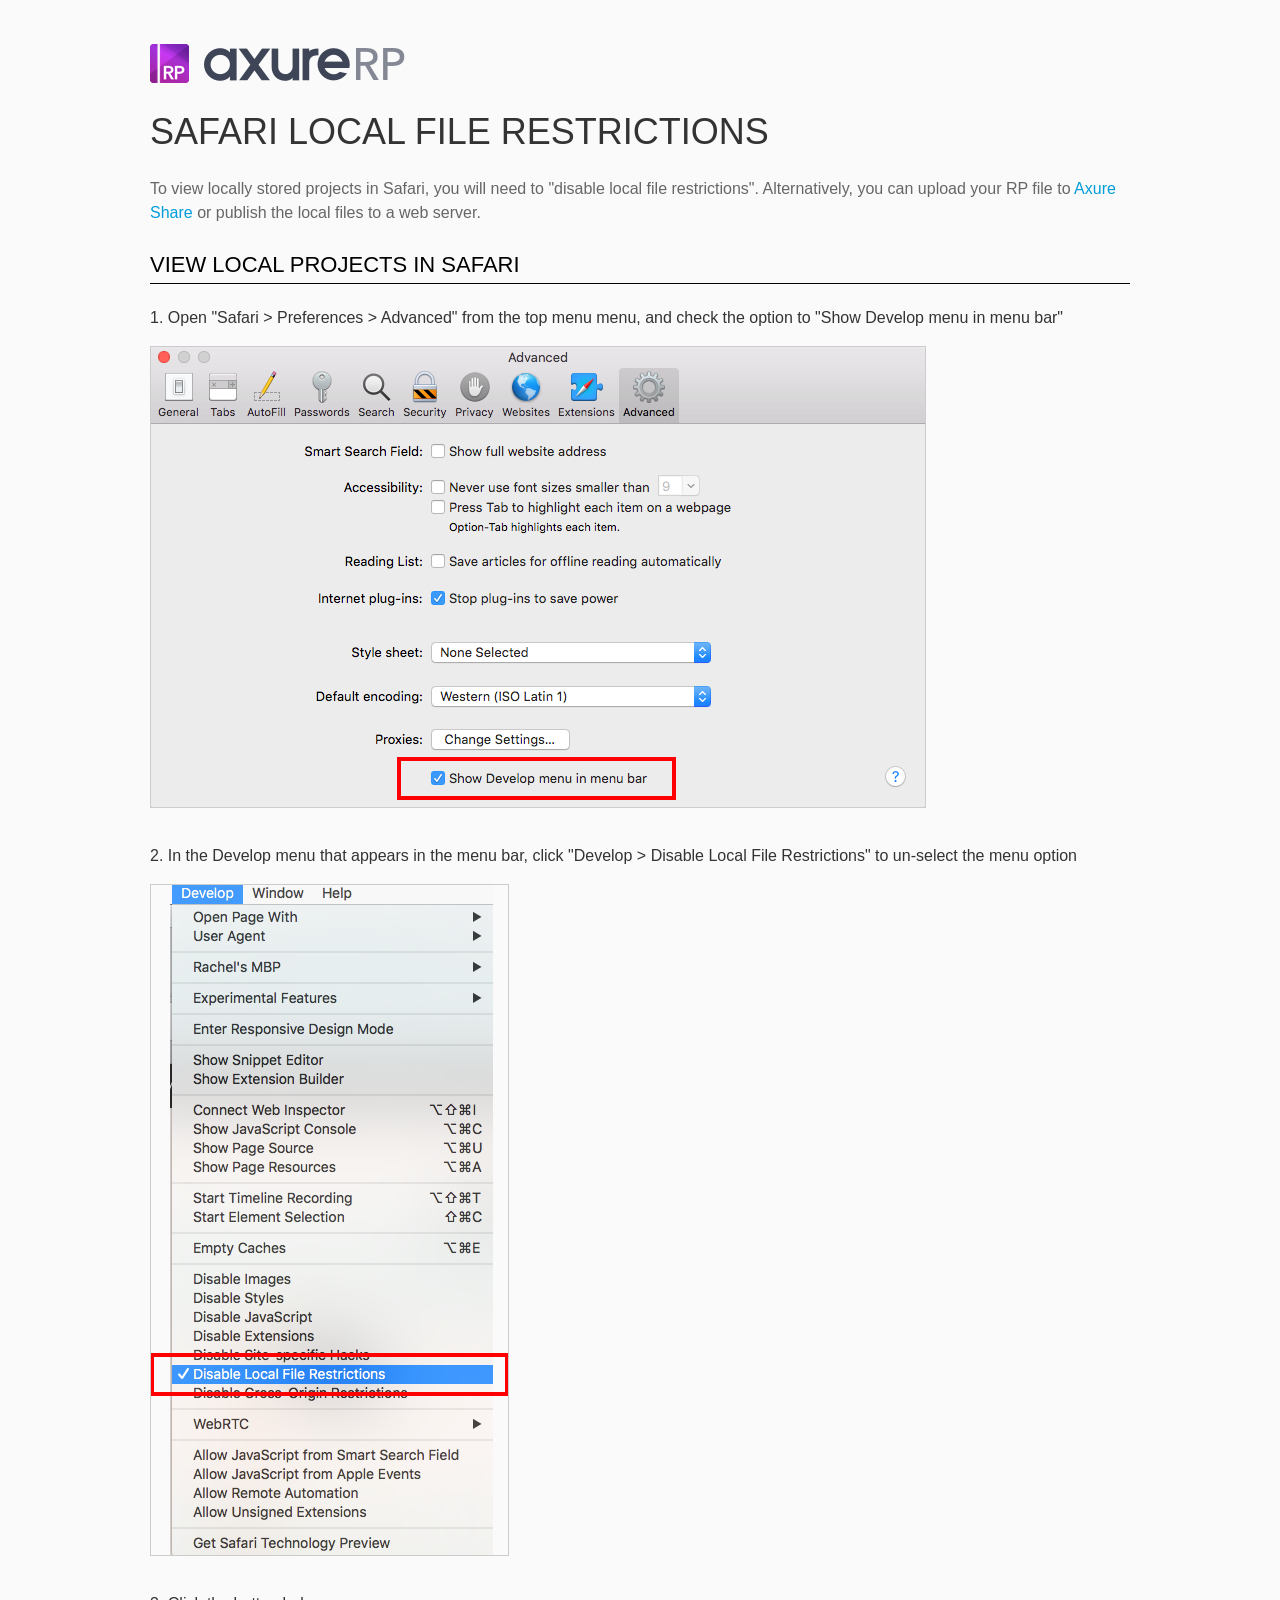
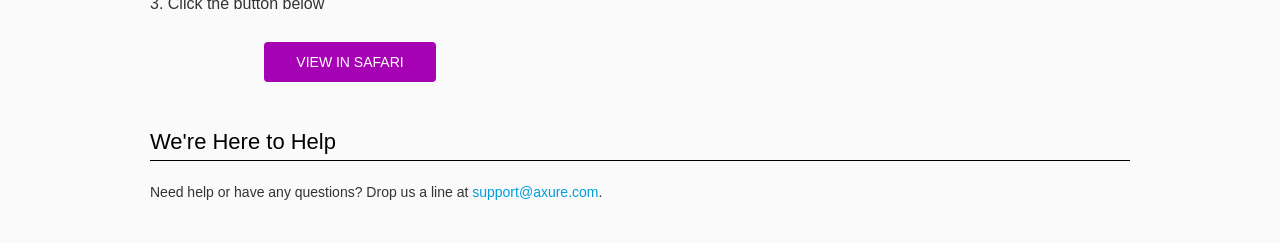
<file: resources/chrome/safari.html>
<html>
<head>
    <title>Axure RP - Safari Local File Restrictions</title>
    <style type="text/css">
        *
        {
            font-family: Helvetica, Arial, sans-serif;
        }
        body
        {
            text-align: center;
            background-color: #fafafa;
        }
        p
        {
            font-size: 14px;
            line-height: 18px;
            color: #333333;
        }
        div.container
        {
            width: 980px;
            margin-left: auto;
            margin-right: auto;
            text-align: left;
        }
        a
        {
            text-decoration: none;
            color: #009dda;
        }
        .button
        {
            background: #A502B3;
            font: normal 16px Arial, sans-serif;
            color: #FFFFFF;
            padding: 10px 30px 10px 30px;
            border: 2px solid #A502B3;
            display: inline-block;
            margin-top: 10px;
            text-transform: uppercase;
            font-size: 14px;
	    border-radius: 4px;
        }
        a:hover.button
        {
            border: 2px solid #A502B3;
	    color: #A502B3;
	    background-color: #FFFFFF;
        }
        div.left
        {
            width: 400px;
            float: left;
            margin-right: 80px;
        }
        div.right
        {
            width: 400px;
            float: left;
        }
        div.buttonContainer
        {
            text-align: center;
        }
        h1
        {
            font-size: 36px;
            color: #333333;
            line-height: 50px;
            margin-bottom: 20px;
            font-weight: normal;
        }
        h2
        {
            font-size: 24px;
            font-weight: normal;
            color: #08639C;
            text-align: center;
        }
        h3
        {
            font-size: 16px;
            line-height: 24px;
            color: #333333;
            font-weight: normal;
        }
        .heading
        {
            border-bottom: 1px solid black;
	    height: 36px;
            line-height: 36px;
            font-size: 22px;
            color: #000000;
        }
        span.faq
        {
            font-size: 16px;
            font-weight: normal;
	    text-transform: uppercase;
            color: #333333;
            display: block;
        }
    </style>
</head>
<body>
    <div class="container">
        <br />
        <br />
        <img src="axure_logo.png" alt="axure" />
        <br />
        <h1>
            SAFARI LOCAL FILE RESTRICTIONS</h1>
        <p style="font-size: 16px; line-height: 24px; color: #666666; margin-top: 10px;">
            To view locally stored projects in Safari, you will need to "disable local file restrictions". Alternatively,
            you can upload your RP file to <a href="https://share.axure.com">Axure Share</a> or publish the local files to a web server.</p>
        <h3 class="heading">
            VIEW LOCAL PROJECTS IN SAFARI</h3>
        <div class="">
            <h3>
                1. Open "Safari > Preferences > Advanced" from the top menu menu, and check the option to "Show Develop menu in menu bar"</h3>
            <img src="safari_advanced.png" alt="advanced" />
        </div>
        <div style="clear: both; height: 20px;">
            &nbsp;
        </div>
        <div class="">
            <h3>
                2. In the Develop menu that appears in the menu bar, click "Develop > Disable Local File Restrictions" to un-select the menu option</h3>
            <img src="safari_restrictions.png" alt="extensions" />
        </div>
        <div style="clear: both; height: 20px;">
            &nbsp;</div>
        <div class="left">
            <h3>
                3. Click the button below
            </h3>
            <div class="buttonContainer">
                <a class="button" href="../../start.html">View in Safari</a>
            </div>
        </div>
        <div style="clear: both; height: 20px;">
        </div>
        <h3 class="heading">
            We're Here to Help</h3>
        <p>
            Need help or have any questions? Drop us a line at <a href="mailto:support@axure.com">
                support@axure.com</a>.
        </p>
        <div style="clear: both; height: 20px;">
        </div>
    </div>
</body>
</html>
</file>
<file: resources/css/axure_rp_page.css>
﻿/* so the window resize fires within a frame in IE7 */
html, body {
    height: 100%;
}

a {
    color: inherit;
}

p {
    margin: 0px;
    text-rendering: optimizeLegibility;
    font-feature-settings: "kern" 1;
    -webkit-font-feature-settings: "kern";
    -moz-font-feature-settings: "kern";
    -moz-font-feature-settings: "kern=1";
    font-kerning: normal;
}

iframe {
    background: #FFFFFF;
}

/* to match IE with C, FF */
input {
    padding: 1px 0px 1px 0px;
    box-sizing: border-box;
    -moz-box-sizing: border-box;
}

textarea {
    margin: 0px;
    box-sizing: border-box;
    -moz-box-sizing: border-box;
}

div.intcases {
    font-family: arial; 
    font-size: 12px;
    text-align:left; 
    border:1px solid #AAA; 
    background:#FFF none repeat scroll 0% 0%; 
    z-index:9999; 
    visibility:hidden; 
    position:absolute;
    padding: 0px;
    border-radius: 3px;
    white-space: nowrap;
}

div.intcaselink {
    cursor: pointer;
    padding: 3px 8px 3px 8px;
    margin: 5px;
    background:#EEE none repeat scroll 0% 0%; 
    border:1px solid #AAA;
    border-radius: 3px;
}

div.refpageimage {
    position: absolute;
    left: 0px;
    top: 0px;
    font-size: 0px;
    width: 16px;
    height: 16px;
    cursor: pointer;
    background-image: url(images/newwindow.gif);
    background-repeat: no-repeat;
}

div.annnoteimage {
    position: absolute;
    left: 0px;
    top: 0px;
    font-size: 0px;
    /*width: 16px;
    height: 12px;*/
    cursor: help;
    /*background-image: url(images/note.gif);*/
    /*background-repeat: no-repeat;*/
    width: 13px;
    height: 12px;
    padding-top: 1px;
    text-align: center;
    background-color: #138CDD;
    -moz-box-shadow: 1px 1px 3px #aaa;
    -webkit-box-shadow: 1px 1px 3px #aaa;
    box-shadow: 1px 1px 3px #aaa;
}

div.annnoteline {
    display: inline-block;
    width: 9px;
    height: 1px;
    border-bottom: 1px solid white;
    margin-top: 1px;
}

div.annnotelabel {
    position: absolute;
    left: 0px;
    top: 0px;
    font-family: Helvetica,Arial;
    font-size: 10px;
    /*border: 1px solid rgb(166,221,242);*/
    cursor: help;
    /*background:rgb(0,157,217) none repeat scroll 0% 0%;*/ 
    padding: 1px 3px 1px 3px;
    white-space: nowrap;
    color: white;
    
    background-color: #138CDD;
    -moz-box-shadow: 1px 1px 3px #aaa;
    -webkit-box-shadow: 1px 1px 3px #aaa;
    box-shadow: 1px 1px 3px #aaa;
}

.annotation {
    font-size: 12px;
    padding-left: 2px;
    margin-bottom: 5px;
}

.annotationName {
    /*font-size: 13px;
    font-weight: bold;
    margin-bottom: 3px;
    white-space: nowrap;*/

    font-family: 'Trebuchet MS';
    font-size: 14px;
    font-weight: bold;
    margin-bottom: 5px;
    white-space: nowrap;
}

.annotationValue {
    font-family: Arial, Helvetica, Sans-Serif;
    font-size: 12px;
    color: #4a4a4a;
    line-height: 21px;
    margin-bottom: 20px;
}

.noteLink {
    text-decoration: inherit;
    color: inherit;
}

.noteLink:hover {
    background-color: white;
}

/* this is a fix for the issue where dialogs jump around and takes the text-align from the body */
.dialogFix {
    position:absolute;
    text-align:left;
    border: 1px solid #8f949a;
}


@keyframes pulsate {
  from {
    box-shadow: 0 0 10px #15d6ba;
  }
  to {
    box-shadow: 0 0 20px #15d6ba;
  }
}

@-webkit-keyframes pulsate {
  from {
    -webkit-box-shadow: 0 0 10px #15d6ba;
    box-shadow: 0 0 10px #15d6ba;
  }
  to {
    -webkit-box-shadow: 0 0 20px #15d6ba;
    box-shadow: 0 0 20px #15d6ba;
  }
}
 
@-moz-keyframes pulsate {
  from {
    -moz-box-shadow: 0 0 10px #15d6ba;
    box-shadow: 0 0 10px #15d6ba;
  }
  to {
    -moz-box-shadow: 0 0 20px #15d6ba;
    box-shadow: 0 0 20px #15d6ba;
  }
}

.legacyPulsateBorder {
    /*border: 5px solid #15d6ba;
    margin: -5px;*/
    -moz-box-shadow: 0 0 10px 3px #15d6ba;
    box-shadow: 0 0 10px 3px #15d6ba;
}

.pulsateBorder {
  animation-name: pulsate;
  animation-timing-function: ease-in-out;
  animation-duration: 0.9s;
  animation-iteration-count: infinite;
  animation-direction: alternate;
  
  -webkit-animation-name: pulsate;
  -webkit-animation-timing-function: ease-in-out;
  -webkit-animation-duration: 0.9s;
  -webkit-animation-iteration-count: infinite;
  -webkit-animation-direction: alternate;

  -moz-animation-name: pulsate;
  -moz-animation-timing-function: ease-in-out;
  -moz-animation-duration: 0.9s;
  -moz-animation-iteration-count: infinite;
  -moz-animation-direction: alternate;
}

.ax_default_hidden, .ax_default_unplaced{
    display: none;
    visibility: hidden;
}

.widgetNoteSelected {
    -moz-box-shadow: 0 0 10px 3px #138CDD;
    box-shadow: 0 0 10px 3px #138CDD;
    /*-moz-box-shadow: 0 0 20px #3915d6;
    box-shadow: 0 0 20px #3915d6;*/
    /*border: 3px solid #3915d6;*/
    /*margin: -3px;*/
}


.singleImg {
    display: none;
    visibility: hidden;
}
</file>
<file: data/styles.css>
﻿.ax_default {
  font-family:'Arial Normal', 'Arial';
  font-weight:400;
  font-style:normal;
  font-size:13px;
  color:#333333;
  text-align:center;
  line-height:normal;
}
.box_1 {
}
._一级标题 {
  font-family:'Arial Normal', 'Arial';
  font-weight:bold;
  font-style:normal;
  font-size:32px;
  text-align:left;
}
._二级标题 {
  font-family:'Arial Normal', 'Arial';
  font-weight:bold;
  font-style:normal;
  font-size:24px;
  text-align:left;
}
._三级标题 {
  font-family:'Arial Normal', 'Arial';
  font-weight:bold;
  font-style:normal;
  font-size:18px;
  text-align:left;
}
._四级标题 {
  font-family:'Arial Normal', 'Arial';
  font-weight:bold;
  font-style:normal;
  font-size:14px;
  text-align:left;
}
._五级标题 {
  font-family:'Arial Normal', 'Arial';
  font-weight:bold;
  font-style:normal;
  text-align:left;
}
._六级标题 {
  font-family:'Arial Normal', 'Arial';
  font-weight:bold;
  font-style:normal;
  font-size:10px;
  text-align:left;
}
._文本段落 {
  text-align:left;
}
.line {
}
</file>
<file: files/index/styles.css>
﻿body {
  margin:0px;
  background-image:none;
  position:static;
  left:auto;
  width:1444px;
  margin-left:0;
  margin-right:0;
  text-align:left;
}
#base {
  position:absolute;
  z-index:0;
}
#u0_div {
  border-width:0px;
  position:absolute;
  left:0px;
  top:0px;
  width:223px;
  height:133px;
  background:inherit;
  background-color:rgba(255, 255, 255, 1);
  box-sizing:border-box;
  border-width:1px;
  border-style:solid;
  border-color:rgba(121, 121, 121, 1);
  border-radius:0px;
  -moz-box-shadow:none;
  -webkit-box-shadow:none;
  box-shadow:none;
  font-family:'微软雅黑';
  font-weight:400;
  font-style:normal;
  font-size:28px;
}
#u0 {
  border-width:0px;
  position:absolute;
  left:40px;
  top:898px;
  width:223px;
  height:133px;
  font-family:'微软雅黑';
  font-weight:400;
  font-style:normal;
  font-size:28px;
}
#u0_text {
  border-width:0px;
  position:absolute;
  left:2px;
  top:48px;
  width:219px;
  word-wrap:break-word;
}
#u1_div {
  border-width:0px;
  position:absolute;
  left:0px;
  top:0px;
  width:171px;
  height:85px;
  background:inherit;
  background-color:rgba(255, 255, 255, 1);
  box-sizing:border-box;
  border-width:1px;
  border-style:solid;
  border-color:rgba(121, 121, 121, 1);
  border-radius:0px;
  -moz-box-shadow:none;
  -webkit-box-shadow:none;
  box-shadow:none;
  font-family:'微软雅黑';
  font-weight:400;
  font-style:normal;
  font-size:20px;
}
#u1 {
  border-width:0px;
  position:absolute;
  left:484px;
  top:238px;
  width:171px;
  height:85px;
  font-family:'微软雅黑';
  font-weight:400;
  font-style:normal;
  font-size:20px;
}
#u1_text {
  border-width:0px;
  position:absolute;
  left:2px;
  top:30px;
  width:167px;
  word-wrap:break-word;
}
#u2_div {
  border-width:0px;
  position:absolute;
  left:0px;
  top:0px;
  width:91px;
  height:50px;
  background:inherit;
  background-color:rgba(255, 255, 255, 1);
  box-sizing:border-box;
  border-width:1px;
  border-style:solid;
  border-color:rgba(121, 121, 121, 1);
  border-radius:0px;
  -moz-box-shadow:none;
  -webkit-box-shadow:none;
  box-shadow:none;
}
#u2 {
  border-width:0px;
  position:absolute;
  left:756px;
  top:64px;
  width:91px;
  height:50px;
}
#u2_text {
  border-width:0px;
  position:absolute;
  left:2px;
  top:18px;
  width:87px;
  word-wrap:break-word;
}
#u3_div {
  border-width:0px;
  position:absolute;
  left:0px;
  top:0px;
  width:91px;
  height:50px;
  background:inherit;
  background-color:rgba(255, 255, 255, 1);
  box-sizing:border-box;
  border-width:1px;
  border-style:solid;
  border-color:rgba(121, 121, 121, 1);
  border-radius:0px;
  -moz-box-shadow:none;
  -webkit-box-shadow:none;
  box-shadow:none;
}
#u3 {
  border-width:0px;
  position:absolute;
  left:756px;
  top:135px;
  width:91px;
  height:50px;
}
#u3_text {
  border-width:0px;
  position:absolute;
  left:2px;
  top:18px;
  width:87px;
  word-wrap:break-word;
}
#u4_div {
  border-width:0px;
  position:absolute;
  left:0px;
  top:0px;
  width:91px;
  height:50px;
  background:inherit;
  background-color:rgba(255, 255, 255, 1);
  box-sizing:border-box;
  border-width:1px;
  border-style:solid;
  border-color:rgba(121, 121, 121, 1);
  border-radius:0px;
  -moz-box-shadow:none;
  -webkit-box-shadow:none;
  box-shadow:none;
}
#u4 {
  border-width:0px;
  position:absolute;
  left:756px;
  top:322px;
  width:91px;
  height:50px;
}
#u4_text {
  border-width:0px;
  position:absolute;
  left:2px;
  top:18px;
  width:87px;
  word-wrap:break-word;
}
#u5_div {
  border-width:0px;
  position:absolute;
  left:0px;
  top:0px;
  width:91px;
  height:50px;
  background:inherit;
  background-color:rgba(255, 255, 255, 1);
  box-sizing:border-box;
  border-width:1px;
  border-style:solid;
  border-color:rgba(121, 121, 121, 1);
  border-radius:0px;
  -moz-box-shadow:none;
  -webkit-box-shadow:none;
  box-shadow:none;
}
#u5 {
  border-width:0px;
  position:absolute;
  left:756px;
  top:473px;
  width:91px;
  height:50px;
}
#u5_text {
  border-width:0px;
  position:absolute;
  left:2px;
  top:18px;
  width:87px;
  word-wrap:break-word;
}
#u6_div {
  border-width:0px;
  position:absolute;
  left:0px;
  top:0px;
  width:100px;
  height:50px;
  background:inherit;
  background-color:rgba(255, 255, 255, 1);
  box-sizing:border-box;
  border-width:1px;
  border-style:solid;
  border-color:rgba(121, 121, 121, 1);
  border-radius:0px;
  -moz-box-shadow:none;
  -webkit-box-shadow:none;
  box-shadow:none;
}
#u6 {
  border-width:0px;
  position:absolute;
  left:956px;
  top:135px;
  width:100px;
  height:50px;
}
#u6_text {
  border-width:0px;
  position:absolute;
  left:2px;
  top:18px;
  width:96px;
  word-wrap:break-word;
}
#u7_div {
  border-width:0px;
  position:absolute;
  left:0px;
  top:0px;
  width:100px;
  height:50px;
  background:inherit;
  background-color:rgba(255, 255, 255, 1);
  box-sizing:border-box;
  border-width:1px;
  border-style:solid;
  border-color:rgba(121, 121, 121, 1);
  border-radius:0px;
  -moz-box-shadow:none;
  -webkit-box-shadow:none;
  box-shadow:none;
}
#u7 {
  border-width:0px;
  position:absolute;
  left:956px;
  top:256px;
  width:100px;
  height:50px;
}
#u7_text {
  border-width:0px;
  position:absolute;
  left:2px;
  top:18px;
  width:96px;
  word-wrap:break-word;
}
#u8_div {
  border-width:0px;
  position:absolute;
  left:0px;
  top:0px;
  width:100px;
  height:50px;
  background:inherit;
  background-color:rgba(255, 255, 255, 1);
  box-sizing:border-box;
  border-width:1px;
  border-style:solid;
  border-color:rgba(121, 121, 121, 1);
  border-radius:0px;
  -moz-box-shadow:none;
  -webkit-box-shadow:none;
  box-shadow:none;
}
#u8 {
  border-width:0px;
  position:absolute;
  left:956px;
  top:385px;
  width:100px;
  height:50px;
}
#u8_text {
  border-width:0px;
  position:absolute;
  left:2px;
  top:18px;
  width:96px;
  word-wrap:break-word;
}
#u9_div {
  border-width:0px;
  position:absolute;
  left:0px;
  top:0px;
  width:100px;
  height:50px;
  background:inherit;
  background-color:rgba(255, 255, 255, 1);
  box-sizing:border-box;
  border-width:1px;
  border-style:solid;
  border-color:rgba(121, 121, 121, 1);
  border-radius:0px;
  -moz-box-shadow:none;
  -webkit-box-shadow:none;
  box-shadow:none;
}
#u9 {
  border-width:0px;
  position:absolute;
  left:1158px;
  top:348px;
  width:100px;
  height:50px;
}
#u9_text {
  border-width:0px;
  position:absolute;
  left:2px;
  top:18px;
  width:96px;
  word-wrap:break-word;
}
#u10_div {
  border-width:0px;
  position:absolute;
  left:0px;
  top:0px;
  width:100px;
  height:50px;
  background:inherit;
  background-color:rgba(255, 255, 255, 1);
  box-sizing:border-box;
  border-width:1px;
  border-style:solid;
  border-color:rgba(121, 121, 121, 1);
  border-radius:0px;
  -moz-box-shadow:none;
  -webkit-box-shadow:none;
  box-shadow:none;
}
#u10 {
  border-width:0px;
  position:absolute;
  left:1158px;
  top:421px;
  width:100px;
  height:50px;
}
#u10_text {
  border-width:0px;
  position:absolute;
  left:2px;
  top:18px;
  width:96px;
  word-wrap:break-word;
}
#u11 {
  border-width:0px;
  position:absolute;
  left:0px;
  top:0px;
  width:0px;
  height:0px;
}
#u12_img {
  border-width:0px;
  position:absolute;
  left:0px;
  top:0px;
  width:39px;
  height:2px;
}
#u12 {
  border-width:0px;
  position:absolute;
  left:1110px;
  top:372px;
  width:38px;
  height:1px;
  font-family:'Arial Negreta', 'Arial Normal', 'Arial';
  font-weight:700;
  font-style:normal;
}
#u12_text {
  border-width:0px;
  position:absolute;
  left:0px;
  top:0px;
  width:0px;
  visibility:hidden;
  word-wrap:break-word;
}
#u13_img {
  border-width:0px;
  position:absolute;
  left:0px;
  top:0px;
  width:39px;
  height:2px;
}
#u13 {
  border-width:0px;
  position:absolute;
  left:1110px;
  top:445px;
  width:38px;
  height:1px;
  font-family:'Arial Negreta', 'Arial Normal', 'Arial';
  font-weight:700;
  font-style:normal;
}
#u13_text {
  border-width:0px;
  position:absolute;
  left:0px;
  top:0px;
  width:0px;
  visibility:hidden;
  word-wrap:break-word;
}
#u14_img {
  border-width:0px;
  position:absolute;
  left:0px;
  top:0px;
  width:2px;
  height:75px;
}
#u14 {
  border-width:0px;
  position:absolute;
  left:1110px;
  top:372px;
  width:1px;
  height:74px;
  font-family:'Arial Negreta', 'Arial Normal', 'Arial';
  font-weight:700;
  font-style:normal;
}
#u14_text {
  border-width:0px;
  position:absolute;
  left:0px;
  top:0px;
  width:0px;
  visibility:hidden;
  word-wrap:break-word;
}
#u15_img {
  border-width:0px;
  position:absolute;
  left:0px;
  top:0px;
  width:39px;
  height:2px;
}
#u15 {
  border-width:0px;
  position:absolute;
  left:1072px;
  top:409px;
  width:38px;
  height:1px;
  font-family:'Arial Negreta', 'Arial Normal', 'Arial';
  font-weight:700;
  font-style:normal;
}
#u15_text {
  border-width:0px;
  position:absolute;
  left:0px;
  top:0px;
  width:0px;
  visibility:hidden;
  word-wrap:break-word;
}
#u16 {
  border-width:0px;
  position:absolute;
  left:0px;
  top:0px;
  width:0px;
  height:0px;
}
#u17_img {
  border-width:0px;
  position:absolute;
  left:0px;
  top:0px;
  width:39px;
  height:2px;
}
#u17 {
  border-width:0px;
  position:absolute;
  left:703px;
  top:86px;
  width:38px;
  height:1px;
}
#u17_text {
  border-width:0px;
  position:absolute;
  left:0px;
  top:0px;
  width:0px;
  visibility:hidden;
  word-wrap:break-word;
}
#u18_img {
  border-width:0px;
  position:absolute;
  left:0px;
  top:0px;
  width:39px;
  height:2px;
}
#u18 {
  border-width:0px;
  position:absolute;
  left:703px;
  top:508px;
  width:38px;
  height:1px;
}
#u18_text {
  border-width:0px;
  position:absolute;
  left:0px;
  top:0px;
  width:0px;
  visibility:hidden;
  word-wrap:break-word;
}
#u19_img {
  border-width:0px;
  position:absolute;
  left:0px;
  top:0px;
  width:2px;
  height:497px;
}
#u19 {
  border-width:0px;
  position:absolute;
  left:703px;
  top:86px;
  width:1px;
  height:496px;
}
#u19_text {
  border-width:0px;
  position:absolute;
  left:0px;
  top:0px;
  width:0px;
  visibility:hidden;
  word-wrap:break-word;
}
#u20_img {
  border-width:0px;
  position:absolute;
  left:0px;
  top:0px;
  width:39px;
  height:2px;
}
#u20 {
  border-width:0px;
  position:absolute;
  left:665px;
  top:280px;
  width:38px;
  height:1px;
}
#u20_text {
  border-width:0px;
  position:absolute;
  left:0px;
  top:0px;
  width:0px;
  visibility:hidden;
  word-wrap:break-word;
}
#u21_img {
  border-width:0px;
  position:absolute;
  left:0px;
  top:0px;
  width:35px;
  height:2px;
}
#u21 {
  border-width:0px;
  position:absolute;
  left:703px;
  top:347px;
  width:34px;
  height:1px;
}
#u21_text {
  border-width:0px;
  position:absolute;
  left:0px;
  top:0px;
  width:0px;
  visibility:hidden;
  word-wrap:break-word;
}
#u22_img {
  border-width:0px;
  position:absolute;
  left:0px;
  top:0px;
  width:35px;
  height:2px;
}
#u22 {
  border-width:0px;
  position:absolute;
  left:703px;
  top:160px;
  width:34px;
  height:1px;
}
#u22_text {
  border-width:0px;
  position:absolute;
  left:0px;
  top:0px;
  width:0px;
  visibility:hidden;
  word-wrap:break-word;
}
#u23_img {
  border-width:0px;
  position:absolute;
  left:0px;
  top:0px;
  width:39px;
  height:2px;
}
#u23 {
  border-width:0px;
  position:absolute;
  left:703px;
  top:581px;
  width:38px;
  height:1px;
}
#u23_text {
  border-width:0px;
  position:absolute;
  left:0px;
  top:0px;
  width:0px;
  visibility:hidden;
  word-wrap:break-word;
}
#u24_img {
  border-width:0px;
  position:absolute;
  left:0px;
  top:0px;
  width:71px;
  height:2px;
}
#u24 {
  border-width:0px;
  position:absolute;
  left:863px;
  top:160px;
  width:70px;
  height:1px;
}
#u24_text {
  border-width:0px;
  position:absolute;
  left:0px;
  top:0px;
  width:0px;
  visibility:hidden;
  word-wrap:break-word;
}
#u25_div {
  border-width:0px;
  position:absolute;
  left:0px;
  top:0px;
  width:100px;
  height:50px;
  background:inherit;
  background-color:rgba(255, 255, 255, 1);
  box-sizing:border-box;
  border-width:1px;
  border-style:solid;
  border-color:rgba(121, 121, 121, 1);
  border-radius:0px;
  -moz-box-shadow:none;
  -webkit-box-shadow:none;
  box-shadow:none;
}
#u25 {
  border-width:0px;
  position:absolute;
  left:1186px;
  top:263px;
  width:100px;
  height:50px;
}
#u25_text {
  border-width:0px;
  position:absolute;
  left:2px;
  top:18px;
  width:96px;
  word-wrap:break-word;
}
#u26_div {
  border-width:0px;
  position:absolute;
  left:0px;
  top:0px;
  width:100px;
  height:50px;
  background:inherit;
  background-color:rgba(255, 255, 255, 1);
  box-sizing:border-box;
  border-width:1px;
  border-style:solid;
  border-color:rgba(121, 121, 121, 1);
  border-radius:0px;
  -moz-box-shadow:none;
  -webkit-box-shadow:none;
  box-shadow:none;
}
#u26 {
  border-width:0px;
  position:absolute;
  left:1186px;
  top:136px;
  width:100px;
  height:50px;
}
#u26_text {
  border-width:0px;
  position:absolute;
  left:2px;
  top:18px;
  width:96px;
  word-wrap:break-word;
}
#u27 {
  border-width:0px;
  position:absolute;
  left:0px;
  top:0px;
  width:0px;
  height:0px;
}
#u28_img {
  border-width:0px;
  position:absolute;
  left:0px;
  top:0px;
  width:39px;
  height:2px;
}
#u28 {
  border-width:0px;
  position:absolute;
  left:1138px;
  top:160px;
  width:38px;
  height:1px;
}
#u28_text {
  border-width:0px;
  position:absolute;
  left:0px;
  top:0px;
  width:0px;
  visibility:hidden;
  word-wrap:break-word;
}
#u29_img {
  border-width:0px;
  position:absolute;
  left:0px;
  top:0px;
  width:39px;
  height:2px;
}
#u29 {
  border-width:0px;
  position:absolute;
  left:1138px;
  top:288px;
  width:38px;
  height:1px;
}
#u29_text {
  border-width:0px;
  position:absolute;
  left:0px;
  top:0px;
  width:0px;
  visibility:hidden;
  word-wrap:break-word;
}
#u30_img {
  border-width:0px;
  position:absolute;
  left:0px;
  top:0px;
  width:2px;
  height:131px;
}
#u30 {
  border-width:0px;
  position:absolute;
  left:1138px;
  top:160px;
  width:1px;
  height:130px;
}
#u30_text {
  border-width:0px;
  position:absolute;
  left:0px;
  top:0px;
  width:0px;
  visibility:hidden;
  word-wrap:break-word;
}
#u31_img {
  border-width:0px;
  position:absolute;
  left:0px;
  top:0px;
  width:39px;
  height:2px;
}
#u31 {
  border-width:0px;
  position:absolute;
  left:1100px;
  top:219px;
  width:38px;
  height:1px;
}
#u31_text {
  border-width:0px;
  position:absolute;
  left:0px;
  top:0px;
  width:0px;
  visibility:hidden;
  word-wrap:break-word;
}
#u32_img {
  border-width:0px;
  position:absolute;
  left:0px;
  top:0px;
  width:35px;
  height:2px;
}
#u32 {
  border-width:0px;
  position:absolute;
  left:1066px;
  top:160px;
  width:34px;
  height:1px;
}
#u32_text {
  border-width:0px;
  position:absolute;
  left:0px;
  top:0px;
  width:0px;
  visibility:hidden;
  word-wrap:break-word;
}
#u33_img {
  border-width:0px;
  position:absolute;
  left:0px;
  top:0px;
  width:2px;
  height:122px;
}
#u33 {
  border-width:0px;
  position:absolute;
  left:1100px;
  top:160px;
  width:1px;
  height:121px;
}
#u33_text {
  border-width:0px;
  position:absolute;
  left:0px;
  top:0px;
  width:0px;
  visibility:hidden;
  word-wrap:break-word;
}
#u34_img {
  border-width:0px;
  position:absolute;
  left:0px;
  top:0px;
  width:35px;
  height:2px;
}
#u34 {
  border-width:0px;
  position:absolute;
  left:1066px;
  top:280px;
  width:34px;
  height:1px;
}
#u34_text {
  border-width:0px;
  position:absolute;
  left:0px;
  top:0px;
  width:0px;
  visibility:hidden;
  word-wrap:break-word;
}
#u35 {
  border-width:0px;
  position:absolute;
  left:0px;
  top:0px;
  width:0px;
  height:0px;
}
#u36_img {
  border-width:0px;
  position:absolute;
  left:0px;
  top:0px;
  width:39px;
  height:2px;
}
#u36 {
  border-width:0px;
  position:absolute;
  left:895px;
  top:280px;
  width:38px;
  height:1px;
  font-family:'Arial Negreta', 'Arial Normal', 'Arial';
  font-weight:700;
  font-style:normal;
}
#u36_text {
  border-width:0px;
  position:absolute;
  left:0px;
  top:0px;
  width:0px;
  visibility:hidden;
  word-wrap:break-word;
}
#u37_img {
  border-width:0px;
  position:absolute;
  left:0px;
  top:0px;
  width:39px;
  height:2px;
}
#u37 {
  border-width:0px;
  position:absolute;
  left:895px;
  top:414px;
  width:38px;
  height:1px;
  font-family:'Arial Negreta', 'Arial Normal', 'Arial';
  font-weight:700;
  font-style:normal;
}
#u37_text {
  border-width:0px;
  position:absolute;
  left:0px;
  top:0px;
  width:0px;
  visibility:hidden;
  word-wrap:break-word;
}
#u38_img {
  border-width:0px;
  position:absolute;
  left:0px;
  top:0px;
  width:2px;
  height:137px;
}
#u38 {
  border-width:0px;
  position:absolute;
  left:895px;
  top:280px;
  width:1px;
  height:136px;
  font-family:'Arial Negreta', 'Arial Normal', 'Arial';
  font-weight:700;
  font-style:normal;
}
#u38_text {
  border-width:0px;
  position:absolute;
  left:0px;
  top:0px;
  width:0px;
  visibility:hidden;
  word-wrap:break-word;
}
#u39_img {
  border-width:0px;
  position:absolute;
  left:0px;
  top:0px;
  width:39px;
  height:2px;
}
#u39 {
  border-width:0px;
  position:absolute;
  left:857px;
  top:348px;
  width:38px;
  height:1px;
  font-family:'Arial Negreta', 'Arial Normal', 'Arial';
  font-weight:700;
  font-style:normal;
}
#u39_text {
  border-width:0px;
  position:absolute;
  left:0px;
  top:0px;
  width:0px;
  visibility:hidden;
  word-wrap:break-word;
}
#u40_div {
  border-width:0px;
  position:absolute;
  left:0px;
  top:0px;
  width:91px;
  height:50px;
  background:inherit;
  background-color:rgba(255, 255, 255, 1);
  box-sizing:border-box;
  border-width:1px;
  border-style:solid;
  border-color:rgba(121, 121, 121, 1);
  border-radius:0px;
  -moz-box-shadow:none;
  -webkit-box-shadow:none;
  box-shadow:none;
}
#u40 {
  border-width:0px;
  position:absolute;
  left:756px;
  top:554px;
  width:91px;
  height:50px;
}
#u40_text {
  border-width:0px;
  position:absolute;
  left:2px;
  top:18px;
  width:87px;
  word-wrap:break-word;
}
#u41_img {
  border-width:0px;
  position:absolute;
  left:0px;
  top:0px;
  width:39px;
  height:2px;
}
#u41 {
  border-width:0px;
  position:absolute;
  left:1296px;
  top:288px;
  width:38px;
  height:1px;
}
#u41_text {
  border-width:0px;
  position:absolute;
  left:0px;
  top:0px;
  width:0px;
  visibility:hidden;
  word-wrap:break-word;
}
#u42_div {
  border-width:0px;
  position:absolute;
  left:0px;
  top:0px;
  width:100px;
  height:50px;
  background:inherit;
  background-color:rgba(255, 255, 255, 1);
  box-sizing:border-box;
  border-width:1px;
  border-style:solid;
  border-color:rgba(121, 121, 121, 1);
  border-radius:0px;
  -moz-box-shadow:none;
  -webkit-box-shadow:none;
  box-shadow:none;
}
#u42 {
  border-width:0px;
  position:absolute;
  left:1344px;
  top:264px;
  width:100px;
  height:50px;
}
#u42_text {
  border-width:0px;
  position:absolute;
  left:2px;
  top:18px;
  width:96px;
  word-wrap:break-word;
}
#u43_div {
  border-width:0px;
  position:absolute;
  left:0px;
  top:0px;
  width:171px;
  height:85px;
  background:inherit;
  background-color:rgba(255, 255, 255, 1);
  box-sizing:border-box;
  border-width:1px;
  border-style:solid;
  border-color:rgba(121, 121, 121, 1);
  border-radius:0px;
  -moz-box-shadow:none;
  -webkit-box-shadow:none;
  box-shadow:none;
  font-family:'微软雅黑';
  font-weight:400;
  font-style:normal;
  font-size:20px;
}
#u43 {
  border-width:0px;
  position:absolute;
  left:484px;
  top:922px;
  width:171px;
  height:85px;
  font-family:'微软雅黑';
  font-weight:400;
  font-style:normal;
  font-size:20px;
}
#u43_text {
  border-width:0px;
  position:absolute;
  left:2px;
  top:30px;
  width:167px;
  word-wrap:break-word;
}
#u44_div {
  border-width:0px;
  position:absolute;
  left:0px;
  top:0px;
  width:91px;
  height:50px;
  background:inherit;
  background-color:rgba(255, 255, 255, 1);
  box-sizing:border-box;
  border-width:1px;
  border-style:solid;
  border-color:rgba(121, 121, 121, 1);
  border-radius:0px;
  -moz-box-shadow:none;
  -webkit-box-shadow:none;
  box-shadow:none;
}
#u44 {
  border-width:0px;
  position:absolute;
  left:756px;
  top:748px;
  width:91px;
  height:50px;
}
#u44_text {
  border-width:0px;
  position:absolute;
  left:2px;
  top:18px;
  width:87px;
  word-wrap:break-word;
}
#u45_div {
  border-width:0px;
  position:absolute;
  left:0px;
  top:0px;
  width:91px;
  height:50px;
  background:inherit;
  background-color:rgba(255, 255, 255, 1);
  box-sizing:border-box;
  border-width:1px;
  border-style:solid;
  border-color:rgba(121, 121, 121, 1);
  border-radius:0px;
  -moz-box-shadow:none;
  -webkit-box-shadow:none;
  box-shadow:none;
}
#u45 {
  border-width:0px;
  position:absolute;
  left:756px;
  top:819px;
  width:91px;
  height:50px;
}
#u45_text {
  border-width:0px;
  position:absolute;
  left:2px;
  top:18px;
  width:87px;
  word-wrap:break-word;
}
#u46_div {
  border-width:0px;
  position:absolute;
  left:0px;
  top:0px;
  width:91px;
  height:50px;
  background:inherit;
  background-color:rgba(255, 255, 255, 1);
  box-sizing:border-box;
  border-width:1px;
  border-style:solid;
  border-color:rgba(121, 121, 121, 1);
  border-radius:0px;
  -moz-box-shadow:none;
  -webkit-box-shadow:none;
  box-shadow:none;
}
#u46 {
  border-width:0px;
  position:absolute;
  left:756px;
  top:1007px;
  width:91px;
  height:50px;
}
#u46_text {
  border-width:0px;
  position:absolute;
  left:2px;
  top:18px;
  width:87px;
  word-wrap:break-word;
}
#u47_div {
  border-width:0px;
  position:absolute;
  left:0px;
  top:0px;
  width:91px;
  height:50px;
  background:inherit;
  background-color:rgba(255, 255, 255, 1);
  box-sizing:border-box;
  border-width:1px;
  border-style:solid;
  border-color:rgba(121, 121, 121, 1);
  border-radius:0px;
  -moz-box-shadow:none;
  -webkit-box-shadow:none;
  box-shadow:none;
}
#u47 {
  border-width:0px;
  position:absolute;
  left:756px;
  top:1157px;
  width:91px;
  height:50px;
}
#u47_text {
  border-width:0px;
  position:absolute;
  left:2px;
  top:18px;
  width:87px;
  word-wrap:break-word;
}
#u48 {
  border-width:0px;
  position:absolute;
  left:0px;
  top:0px;
  width:0px;
  height:0px;
}
#u49_img {
  border-width:0px;
  position:absolute;
  left:0px;
  top:0px;
  width:39px;
  height:2px;
}
#u49 {
  border-width:0px;
  position:absolute;
  left:703px;
  top:770px;
  width:38px;
  height:1px;
}
#u49_text {
  border-width:0px;
  position:absolute;
  left:0px;
  top:0px;
  width:0px;
  visibility:hidden;
  word-wrap:break-word;
}
#u50_img {
  border-width:0px;
  position:absolute;
  left:0px;
  top:0px;
  width:39px;
  height:2px;
}
#u50 {
  border-width:0px;
  position:absolute;
  left:703px;
  top:1192px;
  width:38px;
  height:1px;
}
#u50_text {
  border-width:0px;
  position:absolute;
  left:0px;
  top:0px;
  width:0px;
  visibility:hidden;
  word-wrap:break-word;
}
#u51_img {
  border-width:0px;
  position:absolute;
  left:0px;
  top:0px;
  width:2px;
  height:497px;
}
#u51 {
  border-width:0px;
  position:absolute;
  left:703px;
  top:770px;
  width:1px;
  height:496px;
}
#u51_text {
  border-width:0px;
  position:absolute;
  left:0px;
  top:0px;
  width:0px;
  visibility:hidden;
  word-wrap:break-word;
}
#u52_img {
  border-width:0px;
  position:absolute;
  left:0px;
  top:0px;
  width:39px;
  height:2px;
}
#u52 {
  border-width:0px;
  position:absolute;
  left:665px;
  top:964px;
  width:38px;
  height:1px;
}
#u52_text {
  border-width:0px;
  position:absolute;
  left:0px;
  top:0px;
  width:0px;
  visibility:hidden;
  word-wrap:break-word;
}
#u53_img {
  border-width:0px;
  position:absolute;
  left:0px;
  top:0px;
  width:35px;
  height:2px;
}
#u53 {
  border-width:0px;
  position:absolute;
  left:703px;
  top:1031px;
  width:34px;
  height:1px;
}
#u53_text {
  border-width:0px;
  position:absolute;
  left:0px;
  top:0px;
  width:0px;
  visibility:hidden;
  word-wrap:break-word;
}
#u54_img {
  border-width:0px;
  position:absolute;
  left:0px;
  top:0px;
  width:35px;
  height:2px;
}
#u54 {
  border-width:0px;
  position:absolute;
  left:703px;
  top:844px;
  width:34px;
  height:1px;
}
#u54_text {
  border-width:0px;
  position:absolute;
  left:0px;
  top:0px;
  width:0px;
  visibility:hidden;
  word-wrap:break-word;
}
#u55_img {
  border-width:0px;
  position:absolute;
  left:0px;
  top:0px;
  width:39px;
  height:2px;
}
#u55 {
  border-width:0px;
  position:absolute;
  left:703px;
  top:1265px;
  width:38px;
  height:1px;
}
#u55_text {
  border-width:0px;
  position:absolute;
  left:0px;
  top:0px;
  width:0px;
  visibility:hidden;
  word-wrap:break-word;
}
#u56_div {
  border-width:0px;
  position:absolute;
  left:0px;
  top:0px;
  width:91px;
  height:50px;
  background:inherit;
  background-color:rgba(255, 255, 255, 1);
  box-sizing:border-box;
  border-width:1px;
  border-style:solid;
  border-color:rgba(121, 121, 121, 1);
  border-radius:0px;
  -moz-box-shadow:none;
  -webkit-box-shadow:none;
  box-shadow:none;
}
#u56 {
  border-width:0px;
  position:absolute;
  left:756px;
  top:1238px;
  width:91px;
  height:50px;
}
#u56_text {
  border-width:0px;
  position:absolute;
  left:2px;
  top:18px;
  width:87px;
  word-wrap:break-word;
}
#u57 {
  border-width:0px;
  position:absolute;
  left:0px;
  top:0px;
  width:0px;
  height:0px;
}
#u58_img {
  border-width:0px;
  position:absolute;
  left:0px;
  top:0px;
  width:39px;
  height:2px;
}
#u58 {
  border-width:0px;
  position:absolute;
  left:905px;
  top:922px;
  width:38px;
  height:1px;
  font-family:'Arial Negreta', 'Arial Normal', 'Arial';
  font-weight:700;
  font-style:normal;
}
#u58_text {
  border-width:0px;
  position:absolute;
  left:0px;
  top:0px;
  width:0px;
  visibility:hidden;
  word-wrap:break-word;
}
#u59_img {
  border-width:0px;
  position:absolute;
  left:0px;
  top:0px;
  width:39px;
  height:2px;
}
#u59 {
  border-width:0px;
  position:absolute;
  left:905px;
  top:1121px;
  width:38px;
  height:1px;
  font-family:'Arial Negreta', 'Arial Normal', 'Arial';
  font-weight:700;
  font-style:normal;
}
#u59_text {
  border-width:0px;
  position:absolute;
  left:0px;
  top:0px;
  width:0px;
  visibility:hidden;
  word-wrap:break-word;
}
#u60_img {
  border-width:0px;
  position:absolute;
  left:0px;
  top:0px;
  width:2px;
  height:203px;
}
#u60 {
  border-width:0px;
  position:absolute;
  left:905px;
  top:922px;
  width:1px;
  height:202px;
  font-family:'Arial Negreta', 'Arial Normal', 'Arial';
  font-weight:700;
  font-style:normal;
}
#u60_text {
  border-width:0px;
  position:absolute;
  left:0px;
  top:0px;
  width:0px;
  visibility:hidden;
  word-wrap:break-word;
}
#u61_img {
  border-width:0px;
  position:absolute;
  left:0px;
  top:0px;
  width:39px;
  height:2px;
}
#u61 {
  border-width:0px;
  position:absolute;
  left:867px;
  top:1023px;
  width:38px;
  height:1px;
  font-family:'Arial Negreta', 'Arial Normal', 'Arial';
  font-weight:700;
  font-style:normal;
}
#u61_text {
  border-width:0px;
  position:absolute;
  left:0px;
  top:0px;
  width:0px;
  visibility:hidden;
  word-wrap:break-word;
}
#u62_div {
  border-width:0px;
  position:absolute;
  left:0px;
  top:0px;
  width:100px;
  height:50px;
  background:inherit;
  background-color:rgba(255, 255, 255, 1);
  box-sizing:border-box;
  border-width:1px;
  border-style:solid;
  border-color:rgba(121, 121, 121, 1);
  border-radius:0px;
  -moz-box-shadow:none;
  -webkit-box-shadow:none;
  box-shadow:none;
}
#u62 {
  border-width:0px;
  position:absolute;
  left:972px;
  top:898px;
  width:100px;
  height:50px;
}
#u62_text {
  border-width:0px;
  position:absolute;
  left:2px;
  top:18px;
  width:96px;
  word-wrap:break-word;
}
#u63_div {
  border-width:0px;
  position:absolute;
  left:0px;
  top:0px;
  width:100px;
  height:50px;
  background:inherit;
  background-color:rgba(255, 255, 255, 1);
  box-sizing:border-box;
  border-width:1px;
  border-style:solid;
  border-color:rgba(121, 121, 121, 1);
  border-radius:0px;
  -moz-box-shadow:none;
  -webkit-box-shadow:none;
  box-shadow:none;
}
#u63 {
  border-width:0px;
  position:absolute;
  left:972px;
  top:1097px;
  width:100px;
  height:50px;
}
#u63_text {
  border-width:0px;
  position:absolute;
  left:2px;
  top:18px;
  width:96px;
  word-wrap:break-word;
}
#u64 {
  border-width:0px;
  position:absolute;
  left:0px;
  top:0px;
  width:0px;
  height:0px;
}
#u65_img {
  border-width:0px;
  position:absolute;
  left:0px;
  top:0px;
  width:39px;
  height:2px;
}
#u65 {
  border-width:0px;
  position:absolute;
  left:1129px;
  top:862px;
  width:38px;
  height:1px;
  font-family:'Arial Negreta', 'Arial Normal', 'Arial';
  font-weight:700;
  font-style:normal;
}
#u65_text {
  border-width:0px;
  position:absolute;
  left:0px;
  top:0px;
  width:0px;
  visibility:hidden;
  word-wrap:break-word;
}
#u66_img {
  border-width:0px;
  position:absolute;
  left:0px;
  top:0px;
  width:39px;
  height:2px;
}
#u66 {
  border-width:0px;
  position:absolute;
  left:1129px;
  top:981px;
  width:38px;
  height:1px;
  font-family:'Arial Negreta', 'Arial Normal', 'Arial';
  font-weight:700;
  font-style:normal;
}
#u66_text {
  border-width:0px;
  position:absolute;
  left:0px;
  top:0px;
  width:0px;
  visibility:hidden;
  word-wrap:break-word;
}
#u67_img {
  border-width:0px;
  position:absolute;
  left:0px;
  top:0px;
  width:2px;
  height:121px;
}
#u67 {
  border-width:0px;
  position:absolute;
  left:1129px;
  top:862px;
  width:1px;
  height:120px;
  font-family:'Arial Negreta', 'Arial Normal', 'Arial';
  font-weight:700;
  font-style:normal;
}
#u67_text {
  border-width:0px;
  position:absolute;
  left:0px;
  top:0px;
  width:0px;
  visibility:hidden;
  word-wrap:break-word;
}
#u68_img {
  border-width:0px;
  position:absolute;
  left:0px;
  top:0px;
  width:39px;
  height:2px;
}
#u68 {
  border-width:0px;
  position:absolute;
  left:1091px;
  top:922px;
  width:38px;
  height:1px;
  font-family:'Arial Negreta', 'Arial Normal', 'Arial';
  font-weight:700;
  font-style:normal;
}
#u68_text {
  border-width:0px;
  position:absolute;
  left:0px;
  top:0px;
  width:0px;
  visibility:hidden;
  word-wrap:break-word;
}
#u69 {
  border-width:0px;
  position:absolute;
  left:0px;
  top:0px;
  width:0px;
  height:0px;
}
#u70_img {
  border-width:0px;
  position:absolute;
  left:0px;
  top:0px;
  width:39px;
  height:2px;
}
#u70 {
  border-width:0px;
  position:absolute;
  left:1129px;
  top:1069px;
  width:38px;
  height:1px;
  font-family:'Arial Negreta', 'Arial Normal', 'Arial';
  font-weight:700;
  font-style:normal;
}
#u70_text {
  border-width:0px;
  position:absolute;
  left:0px;
  top:0px;
  width:0px;
  visibility:hidden;
  word-wrap:break-word;
}
#u71_img {
  border-width:0px;
  position:absolute;
  left:0px;
  top:0px;
  width:39px;
  height:2px;
}
#u71 {
  border-width:0px;
  position:absolute;
  left:1129px;
  top:1174px;
  width:38px;
  height:1px;
  font-family:'Arial Negreta', 'Arial Normal', 'Arial';
  font-weight:700;
  font-style:normal;
}
#u71_text {
  border-width:0px;
  position:absolute;
  left:0px;
  top:0px;
  width:0px;
  visibility:hidden;
  word-wrap:break-word;
}
#u72_img {
  border-width:0px;
  position:absolute;
  left:0px;
  top:0px;
  width:2px;
  height:108px;
}
#u72 {
  border-width:0px;
  position:absolute;
  left:1129px;
  top:1069px;
  width:1px;
  height:107px;
  font-family:'Arial Negreta', 'Arial Normal', 'Arial';
  font-weight:700;
  font-style:normal;
}
#u72_text {
  border-width:0px;
  position:absolute;
  left:0px;
  top:0px;
  width:0px;
  visibility:hidden;
  word-wrap:break-word;
}
#u73_img {
  border-width:0px;
  position:absolute;
  left:0px;
  top:0px;
  width:39px;
  height:2px;
}
#u73 {
  border-width:0px;
  position:absolute;
  left:1091px;
  top:1123px;
  width:38px;
  height:1px;
  font-family:'Arial Negreta', 'Arial Normal', 'Arial';
  font-weight:700;
  font-style:normal;
}
#u73_text {
  border-width:0px;
  position:absolute;
  left:0px;
  top:0px;
  width:0px;
  visibility:hidden;
  word-wrap:break-word;
}
#u74_div {
  border-width:0px;
  position:absolute;
  left:0px;
  top:0px;
  width:100px;
  height:50px;
  background:inherit;
  background-color:rgba(255, 255, 255, 1);
  box-sizing:border-box;
  border-width:1px;
  border-style:solid;
  border-color:rgba(121, 121, 121, 1);
  border-radius:0px;
  -moz-box-shadow:none;
  -webkit-box-shadow:none;
  box-shadow:none;
}
#u74 {
  border-width:0px;
  position:absolute;
  left:1201px;
  top:838px;
  width:100px;
  height:50px;
}
#u74_text {
  border-width:0px;
  position:absolute;
  left:2px;
  top:18px;
  width:96px;
  word-wrap:break-word;
}
#u75_div {
  border-width:0px;
  position:absolute;
  left:0px;
  top:0px;
  width:100px;
  height:50px;
  background:inherit;
  background-color:rgba(255, 255, 255, 1);
  box-sizing:border-box;
  border-width:1px;
  border-style:solid;
  border-color:rgba(121, 121, 121, 1);
  border-radius:0px;
  -moz-box-shadow:none;
  -webkit-box-shadow:none;
  box-shadow:none;
}
#u75 {
  border-width:0px;
  position:absolute;
  left:1201px;
  top:957px;
  width:100px;
  height:50px;
}
#u75_text {
  border-width:0px;
  position:absolute;
  left:2px;
  top:18px;
  width:96px;
  word-wrap:break-word;
}
#u76_div {
  border-width:0px;
  position:absolute;
  left:0px;
  top:0px;
  width:100px;
  height:50px;
  background:inherit;
  background-color:rgba(255, 255, 255, 1);
  box-sizing:border-box;
  border-width:1px;
  border-style:solid;
  border-color:rgba(121, 121, 121, 1);
  border-radius:0px;
  -moz-box-shadow:none;
  -webkit-box-shadow:none;
  box-shadow:none;
}
#u76 {
  border-width:0px;
  position:absolute;
  left:1201px;
  top:1050px;
  width:100px;
  height:50px;
}
#u76_text {
  border-width:0px;
  position:absolute;
  left:2px;
  top:18px;
  width:96px;
  word-wrap:break-word;
}
#u77_div {
  border-width:0px;
  position:absolute;
  left:0px;
  top:0px;
  width:100px;
  height:50px;
  background:inherit;
  background-color:rgba(255, 255, 255, 1);
  box-sizing:border-box;
  border-width:1px;
  border-style:solid;
  border-color:rgba(121, 121, 121, 1);
  border-radius:0px;
  -moz-box-shadow:none;
  -webkit-box-shadow:none;
  box-shadow:none;
}
#u77 {
  border-width:0px;
  position:absolute;
  left:1201px;
  top:1150px;
  width:100px;
  height:50px;
}
#u77_text {
  border-width:0px;
  position:absolute;
  left:2px;
  top:18px;
  width:96px;
  word-wrap:break-word;
}
#u78_div {
  border-width:0px;
  position:absolute;
  left:0px;
  top:0px;
  width:171px;
  height:85px;
  background:inherit;
  background-color:rgba(255, 255, 255, 1);
  box-sizing:border-box;
  border-width:1px;
  border-style:solid;
  border-color:rgba(121, 121, 121, 1);
  border-radius:0px;
  -moz-box-shadow:none;
  -webkit-box-shadow:none;
  box-shadow:none;
  font-family:'微软雅黑';
  font-weight:400;
  font-style:normal;
  font-size:20px;
}
#u78 {
  border-width:0px;
  position:absolute;
  left:489px;
  top:1582px;
  width:171px;
  height:85px;
  font-family:'微软雅黑';
  font-weight:400;
  font-style:normal;
  font-size:20px;
}
#u78_text {
  border-width:0px;
  position:absolute;
  left:2px;
  top:30px;
  width:167px;
  word-wrap:break-word;
}
#u79_div {
  border-width:0px;
  position:absolute;
  left:0px;
  top:0px;
  width:91px;
  height:50px;
  background:inherit;
  background-color:rgba(255, 255, 255, 1);
  box-sizing:border-box;
  border-width:1px;
  border-style:solid;
  border-color:rgba(121, 121, 121, 1);
  border-radius:0px;
  -moz-box-shadow:none;
  -webkit-box-shadow:none;
  box-shadow:none;
}
#u79 {
  border-width:0px;
  position:absolute;
  left:761px;
  top:1415px;
  width:91px;
  height:50px;
}
#u79_text {
  border-width:0px;
  position:absolute;
  left:2px;
  top:18px;
  width:87px;
  word-wrap:break-word;
}
#u80_div {
  border-width:0px;
  position:absolute;
  left:0px;
  top:0px;
  width:91px;
  height:50px;
  background:inherit;
  background-color:rgba(255, 255, 255, 1);
  box-sizing:border-box;
  border-width:1px;
  border-style:solid;
  border-color:rgba(121, 121, 121, 1);
  border-radius:0px;
  -moz-box-shadow:none;
  -webkit-box-shadow:none;
  box-shadow:none;
}
#u80 {
  border-width:0px;
  position:absolute;
  left:761px;
  top:1786px;
  width:91px;
  height:50px;
}
#u80_text {
  border-width:0px;
  position:absolute;
  left:2px;
  top:18px;
  width:87px;
  word-wrap:break-word;
}
#u81 {
  border-width:0px;
  position:absolute;
  left:0px;
  top:0px;
  width:0px;
  height:0px;
}
#u82_img {
  border-width:0px;
  position:absolute;
  left:0px;
  top:0px;
  width:39px;
  height:2px;
}
#u82 {
  border-width:0px;
  position:absolute;
  left:914px;
  top:1370px;
  width:38px;
  height:1px;
}
#u82_text {
  border-width:0px;
  position:absolute;
  left:0px;
  top:0px;
  width:0px;
  visibility:hidden;
  word-wrap:break-word;
}
#u83_img {
  border-width:0px;
  position:absolute;
  left:0px;
  top:0px;
  width:2px;
  height:176px;
}
#u83 {
  border-width:0px;
  position:absolute;
  left:914px;
  top:1370px;
  width:1px;
  height:175px;
}
#u83_text {
  border-width:0px;
  position:absolute;
  left:0px;
  top:0px;
  width:0px;
  visibility:hidden;
  word-wrap:break-word;
}
#u84_img {
  border-width:0px;
  position:absolute;
  left:0px;
  top:0px;
  width:39px;
  height:2px;
}
#u84 {
  border-width:0px;
  position:absolute;
  left:876px;
  top:1444px;
  width:38px;
  height:1px;
}
#u84_text {
  border-width:0px;
  position:absolute;
  left:0px;
  top:0px;
  width:0px;
  visibility:hidden;
  word-wrap:break-word;
}
#u85_img {
  border-width:0px;
  position:absolute;
  left:0px;
  top:0px;
  width:35px;
  height:2px;
}
#u85 {
  border-width:0px;
  position:absolute;
  left:914px;
  top:1543px;
  width:34px;
  height:1px;
}
#u85_text {
  border-width:0px;
  position:absolute;
  left:0px;
  top:0px;
  width:0px;
  visibility:hidden;
  word-wrap:break-word;
}
#u86_img {
  border-width:0px;
  position:absolute;
  left:0px;
  top:0px;
  width:35px;
  height:2px;
}
#u86 {
  border-width:0px;
  position:absolute;
  left:914px;
  top:1444px;
  width:34px;
  height:1px;
}
#u86_text {
  border-width:0px;
  position:absolute;
  left:0px;
  top:0px;
  width:0px;
  visibility:hidden;
  word-wrap:break-word;
}
#u87_div {
  border-width:0px;
  position:absolute;
  left:0px;
  top:0px;
  width:154px;
  height:50px;
  background:inherit;
  background-color:rgba(255, 255, 255, 1);
  box-sizing:border-box;
  border-width:1px;
  border-style:solid;
  border-color:rgba(121, 121, 121, 1);
  border-radius:0px;
  -moz-box-shadow:none;
  -webkit-box-shadow:none;
  box-shadow:none;
}
#u87 {
  border-width:0px;
  position:absolute;
  left:970px;
  top:1348px;
  width:154px;
  height:50px;
}
#u87_text {
  border-width:0px;
  position:absolute;
  left:2px;
  top:18px;
  width:150px;
  word-wrap:break-word;
}
#u88_div {
  border-width:0px;
  position:absolute;
  left:0px;
  top:0px;
  width:154px;
  height:50px;
  background:inherit;
  background-color:rgba(255, 255, 255, 1);
  box-sizing:border-box;
  border-width:1px;
  border-style:solid;
  border-color:rgba(121, 121, 121, 1);
  border-radius:0px;
  -moz-box-shadow:none;
  -webkit-box-shadow:none;
  box-shadow:none;
}
#u88 {
  border-width:0px;
  position:absolute;
  left:970px;
  top:1419px;
  width:154px;
  height:50px;
}
#u88_text {
  border-width:0px;
  position:absolute;
  left:2px;
  top:18px;
  width:150px;
  word-wrap:break-word;
}
#u89_div {
  border-width:0px;
  position:absolute;
  left:0px;
  top:0px;
  width:91px;
  height:50px;
  background:inherit;
  background-color:rgba(255, 255, 255, 1);
  box-sizing:border-box;
  border-width:1px;
  border-style:solid;
  border-color:rgba(121, 121, 121, 1);
  border-radius:0px;
  -moz-box-shadow:none;
  -webkit-box-shadow:none;
  box-shadow:none;
}
#u89 {
  border-width:0px;
  position:absolute;
  left:970px;
  top:1519px;
  width:91px;
  height:50px;
}
#u89_text {
  border-width:0px;
  position:absolute;
  left:2px;
  top:18px;
  width:87px;
  word-wrap:break-word;
}
#u90 {
  border-width:0px;
  position:absolute;
  left:0px;
  top:0px;
  width:0px;
  height:0px;
}
#u91_img {
  border-width:0px;
  position:absolute;
  left:0px;
  top:0px;
  width:39px;
  height:2px;
}
#u91 {
  border-width:0px;
  position:absolute;
  left:1124px;
  top:1488px;
  width:38px;
  height:1px;
  font-family:'Arial Negreta', 'Arial Normal', 'Arial';
  font-weight:700;
  font-style:normal;
}
#u91_text {
  border-width:0px;
  position:absolute;
  left:0px;
  top:0px;
  width:0px;
  visibility:hidden;
  word-wrap:break-word;
}
#u92_img {
  border-width:0px;
  position:absolute;
  left:0px;
  top:0px;
  width:39px;
  height:2px;
}
#u92 {
  border-width:0px;
  position:absolute;
  left:1124px;
  top:1593px;
  width:38px;
  height:1px;
  font-family:'Arial Negreta', 'Arial Normal', 'Arial';
  font-weight:700;
  font-style:normal;
}
#u92_text {
  border-width:0px;
  position:absolute;
  left:0px;
  top:0px;
  width:0px;
  visibility:hidden;
  word-wrap:break-word;
}
#u93_img {
  border-width:0px;
  position:absolute;
  left:0px;
  top:0px;
  width:2px;
  height:108px;
}
#u93 {
  border-width:0px;
  position:absolute;
  left:1124px;
  top:1488px;
  width:1px;
  height:107px;
  font-family:'Arial Negreta', 'Arial Normal', 'Arial';
  font-weight:700;
  font-style:normal;
}
#u93_text {
  border-width:0px;
  position:absolute;
  left:0px;
  top:0px;
  width:0px;
  visibility:hidden;
  word-wrap:break-word;
}
#u94_img {
  border-width:0px;
  position:absolute;
  left:0px;
  top:0px;
  width:39px;
  height:2px;
}
#u94 {
  border-width:0px;
  position:absolute;
  left:1086px;
  top:1542px;
  width:38px;
  height:1px;
  font-family:'Arial Negreta', 'Arial Normal', 'Arial';
  font-weight:700;
  font-style:normal;
}
#u94_text {
  border-width:0px;
  position:absolute;
  left:0px;
  top:0px;
  width:0px;
  visibility:hidden;
  word-wrap:break-word;
}
#u95_div {
  border-width:0px;
  position:absolute;
  left:0px;
  top:0px;
  width:100px;
  height:50px;
  background:inherit;
  background-color:rgba(255, 255, 255, 1);
  box-sizing:border-box;
  border-width:1px;
  border-style:solid;
  border-color:rgba(121, 121, 121, 1);
  border-radius:0px;
  -moz-box-shadow:none;
  -webkit-box-shadow:none;
  box-shadow:none;
}
#u95 {
  border-width:0px;
  position:absolute;
  left:1196px;
  top:1469px;
  width:100px;
  height:50px;
}
#u95_text {
  border-width:0px;
  position:absolute;
  left:2px;
  top:18px;
  width:96px;
  word-wrap:break-word;
}
#u96_div {
  border-width:0px;
  position:absolute;
  left:0px;
  top:0px;
  width:124px;
  height:50px;
  background:inherit;
  background-color:rgba(255, 255, 255, 1);
  box-sizing:border-box;
  border-width:1px;
  border-style:solid;
  border-color:rgba(121, 121, 121, 1);
  border-radius:0px;
  -moz-box-shadow:none;
  -webkit-box-shadow:none;
  box-shadow:none;
}
#u96 {
  border-width:0px;
  position:absolute;
  left:1196px;
  top:1569px;
  width:124px;
  height:50px;
}
#u96_text {
  border-width:0px;
  position:absolute;
  left:2px;
  top:18px;
  width:120px;
  word-wrap:break-word;
}
#u97 {
  border-width:0px;
  position:absolute;
  left:0px;
  top:0px;
  width:0px;
  height:0px;
}
#u98_img {
  border-width:0px;
  position:absolute;
  left:0px;
  top:0px;
  width:39px;
  height:2px;
}
#u98 {
  border-width:0px;
  position:absolute;
  left:900px;
  top:1761px;
  width:38px;
  height:1px;
}
#u98_text {
  border-width:0px;
  position:absolute;
  left:0px;
  top:0px;
  width:0px;
  visibility:hidden;
  word-wrap:break-word;
}
#u99_img {
  border-width:0px;
  position:absolute;
  left:0px;
  top:0px;
  width:2px;
  height:101px;
}
#u99 {
  border-width:0px;
  position:absolute;
  left:900px;
  top:1761px;
  width:1px;
  height:100px;
}
#u99_text {
  border-width:0px;
  position:absolute;
  left:0px;
  top:0px;
  width:0px;
  visibility:hidden;
  word-wrap:break-word;
}
#u100_img {
  border-width:0px;
  position:absolute;
  left:0px;
  top:0px;
  width:39px;
  height:2px;
}
#u100 {
  border-width:0px;
  position:absolute;
  left:862px;
  top:1811px;
  width:38px;
  height:1px;
}
#u100_text {
  border-width:0px;
  position:absolute;
  left:0px;
  top:0px;
  width:0px;
  visibility:hidden;
  word-wrap:break-word;
}
#u101_img {
  border-width:0px;
  position:absolute;
  left:0px;
  top:0px;
  width:35px;
  height:2px;
}
#u101 {
  border-width:0px;
  position:absolute;
  left:900px;
  top:1860px;
  width:34px;
  height:1px;
}
#u101_text {
  border-width:0px;
  position:absolute;
  left:0px;
  top:0px;
  width:0px;
  visibility:hidden;
  word-wrap:break-word;
}
#u102_div {
  border-width:0px;
  position:absolute;
  left:0px;
  top:0px;
  width:91px;
  height:50px;
  background:inherit;
  background-color:rgba(255, 255, 255, 1);
  box-sizing:border-box;
  border-width:1px;
  border-style:solid;
  border-color:rgba(121, 121, 121, 1);
  border-radius:0px;
  -moz-box-shadow:none;
  -webkit-box-shadow:none;
  box-shadow:none;
}
#u102 {
  border-width:0px;
  position:absolute;
  left:956px;
  top:1739px;
  width:91px;
  height:50px;
}
#u102_text {
  border-width:0px;
  position:absolute;
  left:2px;
  top:18px;
  width:87px;
  word-wrap:break-word;
}
#u103_div {
  border-width:0px;
  position:absolute;
  left:0px;
  top:0px;
  width:105px;
  height:50px;
  background:inherit;
  background-color:rgba(255, 255, 255, 1);
  box-sizing:border-box;
  border-width:1px;
  border-style:solid;
  border-color:rgba(121, 121, 121, 1);
  border-radius:0px;
  -moz-box-shadow:none;
  -webkit-box-shadow:none;
  box-shadow:none;
}
#u103 {
  border-width:0px;
  position:absolute;
  left:956px;
  top:1835px;
  width:105px;
  height:50px;
}
#u103_text {
  border-width:0px;
  position:absolute;
  left:2px;
  top:18px;
  width:101px;
  word-wrap:break-word;
}
#u104 {
  border-width:0px;
  position:absolute;
  left:0px;
  top:0px;
  width:0px;
  height:0px;
}
#u105_img {
  border-width:0px;
  position:absolute;
  left:0px;
  top:0px;
  width:39px;
  height:2px;
}
#u105 {
  border-width:0px;
  position:absolute;
  left:1109px;
  top:1708px;
  width:38px;
  height:1px;
  font-family:'Arial Negreta', 'Arial Normal', 'Arial';
  font-weight:700;
  font-style:normal;
}
#u105_text {
  border-width:0px;
  position:absolute;
  left:0px;
  top:0px;
  width:0px;
  visibility:hidden;
  word-wrap:break-word;
}
#u106_img {
  border-width:0px;
  position:absolute;
  left:0px;
  top:0px;
  width:39px;
  height:2px;
}
#u106 {
  border-width:0px;
  position:absolute;
  left:1109px;
  top:1813px;
  width:38px;
  height:1px;
  font-family:'Arial Negreta', 'Arial Normal', 'Arial';
  font-weight:700;
  font-style:normal;
}
#u106_text {
  border-width:0px;
  position:absolute;
  left:0px;
  top:0px;
  width:0px;
  visibility:hidden;
  word-wrap:break-word;
}
#u107_img {
  border-width:0px;
  position:absolute;
  left:0px;
  top:0px;
  width:2px;
  height:108px;
}
#u107 {
  border-width:0px;
  position:absolute;
  left:1109px;
  top:1708px;
  width:1px;
  height:107px;
  font-family:'Arial Negreta', 'Arial Normal', 'Arial';
  font-weight:700;
  font-style:normal;
}
#u107_text {
  border-width:0px;
  position:absolute;
  left:0px;
  top:0px;
  width:0px;
  visibility:hidden;
  word-wrap:break-word;
}
#u108_img {
  border-width:0px;
  position:absolute;
  left:0px;
  top:0px;
  width:39px;
  height:2px;
}
#u108 {
  border-width:0px;
  position:absolute;
  left:1071px;
  top:1762px;
  width:38px;
  height:1px;
  font-family:'Arial Negreta', 'Arial Normal', 'Arial';
  font-weight:700;
  font-style:normal;
}
#u108_text {
  border-width:0px;
  position:absolute;
  left:0px;
  top:0px;
  width:0px;
  visibility:hidden;
  word-wrap:break-word;
}
#u109_div {
  border-width:0px;
  position:absolute;
  left:0px;
  top:0px;
  width:115px;
  height:50px;
  background:inherit;
  background-color:rgba(255, 255, 255, 1);
  box-sizing:border-box;
  border-width:1px;
  border-style:solid;
  border-color:rgba(121, 121, 121, 1);
  border-radius:0px;
  -moz-box-shadow:none;
  -webkit-box-shadow:none;
  box-shadow:none;
}
#u109 {
  border-width:0px;
  position:absolute;
  left:1181px;
  top:1689px;
  width:115px;
  height:50px;
}
#u109_text {
  border-width:0px;
  position:absolute;
  left:2px;
  top:18px;
  width:111px;
  word-wrap:break-word;
}
#u110_div {
  border-width:0px;
  position:absolute;
  left:0px;
  top:0px;
  width:158px;
  height:50px;
  background:inherit;
  background-color:rgba(255, 255, 255, 1);
  box-sizing:border-box;
  border-width:1px;
  border-style:solid;
  border-color:rgba(121, 121, 121, 1);
  border-radius:0px;
  -moz-box-shadow:none;
  -webkit-box-shadow:none;
  box-shadow:none;
}
#u110 {
  border-width:0px;
  position:absolute;
  left:1181px;
  top:1789px;
  width:158px;
  height:50px;
}
#u110_text {
  border-width:0px;
  position:absolute;
  left:2px;
  top:18px;
  width:154px;
  word-wrap:break-word;
}
#u111 {
  border-width:0px;
  position:absolute;
  left:0px;
  top:0px;
  width:0px;
  height:0px;
}
#u112_img {
  border-width:0px;
  position:absolute;
  left:0px;
  top:0px;
  width:39px;
  height:2px;
}
#u112 {
  border-width:0px;
  position:absolute;
  left:708px;
  top:1437px;
  width:38px;
  height:1px;
  font-family:'Arial Negreta', 'Arial Normal', 'Arial';
  font-weight:700;
  font-style:normal;
}
#u112_text {
  border-width:0px;
  position:absolute;
  left:0px;
  top:0px;
  width:0px;
  visibility:hidden;
  word-wrap:break-word;
}
#u113_img {
  border-width:0px;
  position:absolute;
  left:0px;
  top:0px;
  width:39px;
  height:2px;
}
#u113 {
  border-width:0px;
  position:absolute;
  left:708px;
  top:1811px;
  width:38px;
  height:1px;
  font-family:'Arial Negreta', 'Arial Normal', 'Arial';
  font-weight:700;
  font-style:normal;
}
#u113_text {
  border-width:0px;
  position:absolute;
  left:0px;
  top:0px;
  width:0px;
  visibility:hidden;
  word-wrap:break-word;
}
#u114_img {
  border-width:0px;
  position:absolute;
  left:0px;
  top:0px;
  width:2px;
  height:376px;
}
#u114 {
  border-width:0px;
  position:absolute;
  left:708px;
  top:1437px;
  width:1px;
  height:375px;
  font-family:'Arial Negreta', 'Arial Normal', 'Arial';
  font-weight:700;
  font-style:normal;
}
#u114_text {
  border-width:0px;
  position:absolute;
  left:0px;
  top:0px;
  width:0px;
  visibility:hidden;
  word-wrap:break-word;
}
#u115_img {
  border-width:0px;
  position:absolute;
  left:0px;
  top:0px;
  width:39px;
  height:2px;
}
#u115 {
  border-width:0px;
  position:absolute;
  left:670px;
  top:1626px;
  width:38px;
  height:1px;
  font-family:'Arial Negreta', 'Arial Normal', 'Arial';
  font-weight:700;
  font-style:normal;
}
#u115_text {
  border-width:0px;
  position:absolute;
  left:0px;
  top:0px;
  width:0px;
  visibility:hidden;
  word-wrap:break-word;
}
#u116 {
  border-width:0px;
  position:absolute;
  left:0px;
  top:0px;
  width:0px;
  height:0px;
}
#u117_img {
  border-width:0px;
  position:absolute;
  left:0px;
  top:0px;
  width:86px;
  height:2px;
}
#u117 {
  border-width:0px;
  position:absolute;
  left:390px;
  top:280px;
  width:85px;
  height:1px;
}
#u117_text {
  border-width:0px;
  position:absolute;
  left:0px;
  top:0px;
  width:0px;
  visibility:hidden;
  word-wrap:break-word;
}
#u118_img {
  border-width:0px;
  position:absolute;
  left:0px;
  top:0px;
  width:2px;
  height:1348px;
}
#u118 {
  border-width:0px;
  position:absolute;
  left:390px;
  top:280px;
  width:1px;
  height:1347px;
}
#u118_text {
  border-width:0px;
  position:absolute;
  left:0px;
  top:0px;
  width:0px;
  visibility:hidden;
  word-wrap:break-word;
}
#u119_img {
  border-width:0px;
  position:absolute;
  left:0px;
  top:0px;
  width:86px;
  height:2px;
}
#u119 {
  border-width:0px;
  position:absolute;
  left:305px;
  top:964px;
  width:85px;
  height:1px;
}
#u119_text {
  border-width:0px;
  position:absolute;
  left:0px;
  top:0px;
  width:0px;
  visibility:hidden;
  word-wrap:break-word;
}
#u120_img {
  border-width:0px;
  position:absolute;
  left:0px;
  top:0px;
  width:77px;
  height:2px;
}
#u120 {
  border-width:0px;
  position:absolute;
  left:390px;
  top:1626px;
  width:76px;
  height:1px;
}
#u120_text {
  border-width:0px;
  position:absolute;
  left:0px;
  top:0px;
  width:0px;
  visibility:hidden;
  word-wrap:break-word;
}
#u121_img {
  border-width:0px;
  position:absolute;
  left:0px;
  top:0px;
  width:77px;
  height:2px;
}
#u121 {
  border-width:0px;
  position:absolute;
  left:390px;
  top:964px;
  width:76px;
  height:1px;
}
#u121_text {
  border-width:0px;
  position:absolute;
  left:0px;
  top:0px;
  width:0px;
  visibility:hidden;
  word-wrap:break-word;
}
</file>
<file: resources/css/default.css>
﻿body {
  font-family : Arial, Helvetica, Sans-Serif;
  background-color: #8f949a;
  overflow:hidden;
}
a {
  cursor: pointer;
}

input[type="radio"], input[type="checkbox"] {
    margin: 0px 9px 0px 0px;
    vertical-align: bottom;
}

input {
    -webkit-box-sizing: border-box;
    -moz-box-sizing: border-box;
    box-sizing: border-box;
}

#maximizePanelContainer {
  font-size: 4px;
  position:absolute;
  left: 0px;
  top: 0px;
  width: 55px;
  height: 20px;
  overflow: visible;
  z-index: 1000;
}
#maximizePanelOver {
    position: absolute;
    left: 0px;
    top: 0px;
    width: 55px;
    height: 20px;
}
.maximizePanel {
    position: absolute;
    left: 0px;
    top: 0px;
    width: 55px;
    height: 20px;
    background: #a2a2a2 url('../images/expand.png') no-repeat center center;
    background: url('../images/expand.svg') no-repeat center center, linear-gradient(rgba(200,200,200,.5),rgba(200,200,200,.5));
    cursor: pointer;
}

#interfaceControlFrameMinimizeContainer {
  position:absolute;
    top: 0px;
    left: 0px;
  font-size: 2px; /*for IE*/
  text-align: right;
  z-index: 100;
    height: 20px;
    width: 55px;
    background-color: #62666b;
}
#interfaceControlFrameMinimizeContainer a {
    display: inline-block;
    width: 55px;
    height: 20px;
    font-size: 2px;
    background: url('../images/close.png') no-repeat center center;
    background: url('../images/close.svg') no-repeat center center, linear-gradient(transparent,transparent);
    text-decoration: none;
}

.hashover #interfaceControlFrameMinimizeContainer a:hover {
    background: url('../images/close_hover.png') no-repeat center center;
    background: url('../images/close_hover.svg') no-repeat center center, linear-gradient(transparent,transparent);
}

#interfaceControlFrame {
    margin: 0px 0px 0px 55px;
}

#interfaceControlFrameCloseContainer {
    /*display: none;*/
    position:absolute;
    bottom: 0px;
    left: 0px;
    font-size: 9px;
    font-family: 'Trebuchet MS';
    font-weight: bold;
    letter-spacing: 1px;
    z-index: 100;
    width: 55px;
    background-color: #62666b;
    text-align: center;  
}
#interfaceControlFrameCloseContainer a {
    display: inline-block;
    width: 55px;
    color: #ffffff;
    padding: 5px 0px;
}

#interfaceControlFrameHeader li a {
    display: block;
    width: 54px;
    height: 78px;
    text-align: center;
    padding-top: 50px;
    outline: none;
    margin-right: 1px;
    text-decoration: none;
    color: #ffffff;
    white-space: nowrap;
    background-color: transparent;
    background-repeat: no-repeat;
    background-position: 50% 17px;
    box-sizing: border-box;
    -moz-box-sizing: border-box;
    -webkit-box-sizing: border-box;
    border-left: 4px solid transparent;
    border-right: 4px solid transparent;
}

.hashover #interfaceControlFrameHeader li a:hover {
    background-color: transparent;
    background-repeat: no-repeat;
    background-position: 50% 17px;
    color: #c2c2c2;
}

#interfaceControlFrameHeader li a.selected, #interfaceControlFrameHeader li a.selected:hover {
    background-color: #f5f5f5;
    background-repeat: no-repeat;
    background-position: 50% 17px;
    color: #62666b;
    border-left: 5px solid #138CDD;
}

#interfaceControlFrameHeaderContainer {
    float: left;
    overflow: visible;
    width: 55px;
    margin-left: -55px;
    margin-top: 20px;
}

#interfaceControlFrameHeader {
    position: relative;
    list-style: none;
    font-size: 8px;
    z-index: 50;
    font-family: 'Trebuchet MS';
    font-weight: bold;
    letter-spacing: 1px;
}

#interfaceControlFrameContainer {
    float: right;
    background-color: #f5f5f5;
    overflow: hidden;
    width: 100%;
}

#interfaceControlFrameLogoContainer {
  background-color: White;
  padding: 20px 10px 10px 10px;
  overflow: hidden;
}

#interfaceControlFrameLogoImageContainer {
  text-align: center;
}

#interfaceControlFrameLogoCaptionContainer {
  text-align: center;
  margin: 5px 10px 0px 10px;
  font-size: 12px;
  color: #4a4a4a;
}

#logoImage {
    width: 100%;
}

.emptyStateContainer {
    text-align: center;
    padding: 0px 10px;
    margin-top: 32px
}

.emptyStateTitle {
    margin: 0px 0px 9px 0px;
    font-weight: bold;
}

.emptyStateContent {
    line-height: 16px;
}

.dottedDivider {
    height: 2px;
    margin: 15px 0px 15px 0px;
    background: url('../images/divider.png') no-repeat center center;
    background: url('../images/divider.svg') no-repeat center center, linear-gradient(transparent,transparent);
}

.nondottedDivider {
    height: 2px;
    margin: 9px 0px 9px 0px;
}
</file>
<file: plugins/sitemap/styles/sitemap.css>
﻿
#sitemapHost {
    font-size: 12px;
    color:#4a4a4a;
    height: 100%;
}

#sitemapHostBtn a {
    background: url('images/sitemap_on.png');
    background: url('images/sitemap_on.svg'),linear-gradient(transparent, transparent);
}

.hashover #sitemapHostBtn a:hover {
    background: url('images/sitemap_hover.png');
    background: url('images/sitemap_hover.svg'),linear-gradient(transparent, transparent);
}

#sitemapHostBtn a.selected, #sitemapHostBtn a.selected:hover {
    background: url('images/sitemap_off.png');
    background: url('images/sitemap_off.svg'),linear-gradient(transparent, transparent);
}

#sitemapHost .pageButtonHeader {
    top: -27px;
}

#sitemapTreeContainer {
    overflow: auto;
    width: 100%;
    height: 100%;
    -webkit-overflow-scrolling: touch;
}

.sitemapTree {
    margin: 0px 0px 10px 0px;
    overflow:visible;
}

.sitemapTree ul {
    list-style-type: none;
    margin: 0px 0px 0px 0px;
    padding-left: 0px;
}

.sitemapPlusMinusLink 
{
}

.sitemapMinus 
{
	vertical-align:middle;
    background: url('images/minus.gif');
    background-repeat: no-repeat;
	margin-right: 3px;	
	margin-bottom: 1px;
    height:9px;
    width:9px;
    display:inline-block;
}

.sitemapPlus 
{
	vertical-align:middle;
    background: url('images/plus.gif');
    background-repeat: no-repeat;
	margin-right: 3px;	
	margin-bottom: 1px;
	height:9px;
    width:9px;
    display:inline-block;
}

.sitemapPageLink 
{
    margin-left: 0px;
}

.sitemapPageIcon 
{
	margin: 0px 0px -3px 4px;
    width: 16px;
    height: 16px;
    display: inline-block;
    background: url('images/page.png') no-repeat center center;
    background: url('images/page.svg') no-repeat center center, linear-gradient(transparent,transparent);
}

.sitemapFlowIcon
{
    background: url('images/flow.png') no-repeat center center;
    background: url('images/flow.svg') no-repeat center center, linear-gradient(transparent,transparent);
}

.sitemapFolderIcon
{
    background: url('images/folder_closed.png') no-repeat center center;
    background: url('images/folder_closed.svg') no-repeat center center, linear-gradient(transparent,transparent);
}

.sitemapFolderOpenIcon
{
    background: url('images/folder_open.png') no-repeat center center;
    background: url('images/folder_open.svg') no-repeat center center, linear-gradient(transparent,transparent);
}

.sitemapPageName 
{
    margin-left: 7px;
}

.sitemapNode 
{
    /*margin:4px 0px 4px 0px;*/
    white-space:nowrap;
}

.sitemapPageLinkContainer {
    /*display: inline-block;*/
    margin-left: 0px;
    padding: 4px 0px 4px 0px;
}
/*
.sitemapNode div
{
	padding-top: 1px; 
	padding-bottom: 3px;
    padding-left: 20px;
	height: 14px;
}
*/

.sitemapExpandableNode 
{
	margin-left: 0px;
}

.sitemapHighlight 
{
    /*display: inline-block;*/
	background-color : #C8E0F0;
    font-weight: bold;
}

.sitemapGreyedName
{
	color: #AAA;
}


.pluginNameHeader
{
    font-family: 'Trebuchet MS';
	font-size: 12px;
    letter-spacing: 1px;
	/*font-weight: bold;*/
	white-space: nowrap;
    margin-bottom: 5px;
}

.pageNameHeader
{
    font-family: 'Trebuchet MS';
    /*display: inline-block;*/
    /*float: left;*/
	font-size: 15px;
	font-weight: bold;
	/*height: 23px;*/
    padding-right: 77px;
	white-space: nowrap;
    overflow: hidden;
    text-overflow: ellipsis;
}

.pageButtonHeader
{
    float: right;
    position: relative;
    /*width: 72px;*/
	height: 24px;
    top: -22px;
    margin-bottom: -24px;
}

.sitemapHeader
{
    padding-top: 27px;
    border-bottom: 1px solid #d9d9d9;
    min-width: 110px;
}

.sitemapToolbar {
    margin: 0px 5px 14px 12px;
}

.sitemapToolbarButton
{
    float: left;
    width: 22px;
    height: 22px;
    border: 1px solid transparent;
}

#linksButton {
    background: url('images/share.png') no-repeat center center;
    background: url('images/share.svg') no-repeat center center, linear-gradient(transparent,transparent);
}

#linksButton:hover {
    background: url('images/share_hover.png') no-repeat center center;
    background: url('images/share_hover.svg') no-repeat center center, linear-gradient(transparent,transparent);
}

#linksButton.sitemapToolbarButtonSelected, .hashover #linksButton.sitemapToolbarButtonSelected:hover {
    background: url('images/share_on.png') no-repeat center center;
    background: url('images/share_on.svg') no-repeat center center, linear-gradient(transparent,transparent);
}

#adaptiveButton {
    background: url('images/views.png') no-repeat center center;
    background: url('images/views.svg') no-repeat center center, linear-gradient(transparent,transparent);
}

#adaptiveButton:hover {
    background: url('images/views_hover.png') no-repeat center center;
    background: url('images/views_hover.svg') no-repeat center center, linear-gradient(transparent,transparent);
}

#adaptiveButton.sitemapToolbarButtonSelected, #adaptiveButton.sitemapToolbarButtonSelected:hover {
    background: url('images/views_on.png') no-repeat center center;
    background: url('images/views_on.svg') no-repeat center center, linear-gradient(transparent,transparent);
}

#highlightInteractiveButton {
    background: url('images/hotspots.png') no-repeat center center;
    background: url('images/hotspots.svg') no-repeat center center, linear-gradient(transparent,transparent);
    margin-top: 1px;
}

#highlightInteractiveButton:hover {
    background: url('images/hotspots_hover.png') no-repeat center center;
    background: url('images/hotspots_hover.svg') no-repeat center center, linear-gradient(transparent,transparent);
}

#highlightInteractiveButton.sitemapToolbarButtonSelected, #highlightInteractiveButton.sitemapToolbarButtonSelected:hover {
    background: url('images/hotspots_on.png') no-repeat center center;
    background: url('images/hotspots_on.svg') no-repeat center center, linear-gradient(transparent,transparent);
}

/*#variablesButton {
    background: url('images/229_variables_16.png') no-repeat center center;
}*/

#searchButton {
    background: url('images/232_search_16.png') no-repeat center center;
}

.sitemapLinkContainer
{
	margin-top: 8px;
	padding-right: 5px;
	/*font-size: 12px;*/
}

.sitemapLinkField 
{
	width: 100%;
	font-size: 12px;
	margin-top: 3px;
    padding: 5px;
}

.sitemapRadioSelected {
    font-weight: bold;
}

.sitemapOptionContainer
{
	margin-top: 8px;
	padding-right: 5px;
	/*font-size: 12px;*/
}

#sitemapOptionsDiv
{
	margin-top: 10px;
	/*margin-left: 16px;*/
}

#viewSelectDiv
{
    padding: 2px 0px 0px 0px;
	/*margin-left: 5px;*/
}

#viewSelect
{
	width: 70%;
}

.sitemapUrlOption
{
	padding-bottom: 8px;
}

.optionLabel
{
	font-size: 12px;
}

.sitemapPopupContainer
{
    display: none;
    position: absolute;
	background-color: #F4F4F4;
	border: 1px solid #B9B9B9;
	padding: 5px 5px 5px 5px;
	margin: 5px 0px 0px 5px;
    z-index: 1;
}

#sitemapLinksContainer {
    border-top: 1px solid #d9d9d9;
    padding: 10px;
    margin-left: 0px;
    /*line-height: 18px;*/
}

#adaptiveViewsContainer {
    border-top: 1px solid #d9d9d9;
    padding: 10px;
    margin-left: 0px;
    line-height: 18px;
}

.adaptiveViewOption
{
	padding: 2px;
}

.adaptiveViewOption:hover
{ 
	background-color: rgb(204,235,248);
	cursor: pointer;
}

.currentAdaptiveView {
    font-weight: bold;
}

.adaptiveCheckboxDiv {
	height: 15px;
	width: 15px;
	float: left;
}

.checkedAdaptive {
	background: url('images/adaptivecheck.png') no-repeat center center;
}

/*#variablesContainer 
{
	max-height: 350px;
	overflow: auto;
}*/

/*#variablesClearLink 
{
	color: #069;
	left: 5px;
}*/

#searchDiv {
    padding: 8px 12px 11px 12px;
}

#searchBox {
    width: 100%;
    border: none;
    border-top: 1px solid #d9d9d9;
    /*border-bottom: 1px solid #d9d9d9;*/
    padding: 5px;
    font-size: 12px;
}

.searchBoxHint 
{
	color: #8f949a;
	/*font-style: italic;*/
}

#sitemapLinksPageName
{
	font-weight: bold;
}

#sitemapOptionsHeader
{
	font-weight: bold;
}
</file>
<file: plugins/page_notes/styles/page_notes.css>
﻿#pageNotesHost {
    font-size: 12px;
    color:#4a4a4a;
    height: 100%;
}

#pageNotesHostBtn a {
    background: url('images/notes_on.png');
    background: url('images/notes_on.svg'),linear-gradient(transparent, transparent);
}

.hashover #pageNotesHostBtn a:hover {
    background: url('images/notes_hover.png');
    background: url('images/notes_hover.svg'),linear-gradient(transparent, transparent);
}

#pageNotesHostBtn a.selected, #pageNotesHostBtn a.selected:hover {
    background: url('images/notes_off.png');
    background: url('images/notes_off.svg'),linear-gradient(transparent, transparent);
}

#footnotesButton {
    background: url('images/footnotes.png') no-repeat center center;
    background: url('images/footnotes.svg') no-repeat center center,linear-gradient(transparent, transparent);
}

#footnotesButton:hover {
    background: url('images/footnotes_hover.png') no-repeat center center;
    background: url('images/footnotes_hover.svg') no-repeat center center,linear-gradient(transparent, transparent);
}

#footnotesButton.sitemapToolbarButtonSelected, #footnotesButton.sitemapToolbarButtonSelected:hover {
    background: url('images/footnotes_on.png') no-repeat center center;
    background: url('images/footnotes_on.svg') no-repeat center center,linear-gradient(transparent, transparent);
}

.nextPageButton {
    background: url('images/forward.png') no-repeat center center;
    background: url('images/forward.svg') no-repeat center center,linear-gradient(transparent, transparent);    
}

.nextPageButton:hover {
    background: url('images/forward_hover.png') no-repeat center center;
    background: url('images/forward_hover.svg') no-repeat center center,linear-gradient(transparent, transparent);    
}

.prevPageButton {
    background: url('images/back.png') no-repeat center center;
    background: url('images/back.svg') no-repeat center center,linear-gradient(transparent, transparent);    
}

.prevPageButton:hover {
    background: url('images/back_hover.png') no-repeat center center;
    background: url('images/back_hover.svg') no-repeat center center,linear-gradient(transparent, transparent);    
}

#pageNotesScrollContainer 
{
    overflow: auto;
    width: 100%;
    /*height: 100%;*/
    -webkit-overflow-scrolling: touch;
}    

#pageNotesContainer 
{
    /*padding: 10px 10px 10px 12px;*/
}

#pageNotesContent 
{
	overflow: visible;
}

.pageNoteContainer 
{
    padding: 10px;
}

.pageNoteName 
{
    font-family: 'Trebuchet MS';
	font-size: 14px;
    font-weight: bold;
	margin-bottom: 5px;
	/*text-decoration: underline;*/
	white-space: nowrap;
}

.pageNote 
{
    line-height: 21px;
	/*margin-bottom: 20px;*/
}

.widgetNoteContainer {
    padding: 10px;
    border-bottom: 1px solid transparent;
    border-top: 1px solid transparent;
    cursor: pointer;
}

.widgetNoteContainerSelected {
    background-color: white;
    border-bottom: 1px solid #c2c2c2;
    border-top: 1px solid #c2c2c2;
}

/*.widgetNoteContainer:hover {
    background-color: white;
    //border-bottom: 1px solid #c2c2c2;
    //border-top: 1px solid #c2c2c2;
}*/

.widgetNoteFootnote {
    display: inline-block;
    /*vertical-align: top;
    margin: 2px 5px 10px 0px;
    padding: 1px 6px;
    font-size: 10px;
    color: #ffffff;
    background-color: #0a6cd6;*/
    width: 13px;
    height: 12px;
    padding-top: 1px;
    text-align: center;
    background-color: #138CDD;
    /*-moz-box-shadow: 1px 1px 3px #aaa;
    -webkit-box-shadow: 1px 1px 3px #aaa;
    box-shadow: 1px 1px 3px #aaa;*/
    font-size: 0px;
    margin-right: 8px;
}

div.annnoteline {
    display: inline-block;
    width: 9px;
    height: 1px;
    border-bottom: 1px solid white;
    margin-top: 1px;
}

.widgetNoteLabel {
    display: inline-block;
    vertical-align: top;
    font-family: 'Trebuchet MS';
	font-size: 14px;
    font-weight: bold;
	margin-bottom: 5px;    
}

.noteLink {
    text-decoration: inherit;
    color: inherit;
}

.noteLink:hover {
    background-color: white;
}
</file>
<file: plugins/debug/styles/debug.css>
﻿#debugHost {
    font-size: 12px;
    color:#4a4a4a;
    height: 100%;
}

#debugHostBtn a {
    background: url('images/variables_on.png');
    background: url('images/variables_on.svg'),linear-gradient(transparent, transparent);
}

.hashover #debugHostBtn a:hover {
    background: url('images/variables_hover.png');
    background: url('images/variables_hover.svg'),linear-gradient(transparent, transparent);
}

#debugHostBtn a.selected, #debugHostBtn a.selected:hover {
    background: url('images/variables_off.png');
    background: url('images/variables_off.svg'),linear-gradient(transparent, transparent);
}

#debugHeader .pageNameHeader {
    padding-right: 0px;
}

#variablesClearLink {
    display: inline-block;
    margin-bottom: 15px;
}

#variablesClearLink:hover {
    color: #0a6cd6;
}

#traceClearLink {
    display: inline-block;
    margin-bottom: 15px;
}

#traceClearLink:hover {
    color: #0a6cd6;
}

#debugScrollContainer 
{
    overflow: auto;
    width: 100%;
    height: 100%;
    -webkit-overflow-scrolling: touch;
}

#debugContainer {
        padding: 10px 10px 10px 10px;
}

.variableName
{
	font-weight: bold;
}

.variableDiv
{
    margin-bottom: 20px;
    line-height: 16px;

}

#variablesContainer {
    padding-bottom: 5px;
    /*overflow: auto;*/
}

#traceContainer {
    padding-top: 15px;
    /*padding: 0px 10px 10px 10px;*/
}

.debugToolbarButton 
{
	font-size: 1em;
	color: #069;
}

.axEventBlock {
    display: inline-block;
    width: 100%;
    margin: 5px 0px 5px 0px;
    line-height: 21px;
}

/*a.axEventBlock:hover {
    background-color: #069;
    color: white;
}*/

.axTime {
    margin: 0px 0px 0px 0px;
    font-size: 11px;
    color: #b1b3b5;
}

.axLabel {
    margin: 0px 0px 5px 0px;
    font-family: 'Trebuchet MS';
    font-size: 14px;
    font-weight: bold;
}

.lastAxEvent {
    margin-bottom: 10px;
    border-bottom: 1px solid #c2c2c2;
    padding-bottom: 10px;
}

.axEvent {
    margin: 0px 0px 5px 0px;
    font-weight: bold;
}

.axCase {
    margin: 0px 0px 5px 8px;
    font-style: italic;
}

.axAction {
    margin: 0px 0px 5px 13px;
}

#traceEmptyState.emptyStateContainer {
    margin-top: 0px;
}

.debugLinksContainer {
    text-align: right;
}
</file>
<file: plugins/recordplay/styles/recordplay.css>
﻿#recordPlayHost {
    font-size: 12px;
    color:#333;
    height: 100%;
}


#recordPlayContainer 
{
    overflow: auto;
    width: 100%;
    height: 100%;
    padding: 10px 10px 10px 10px;
}

#recordPlayToolbar 
{
	margin: 5px 5px 5px 5px;
    height: 22px;
}

#recordPlayToolbar .recordPlayButton
{
    float: left;
    width: 22px;
    height: 22px;
    border: 1px solid transparent;
}

#recordPlayToolbar .recordPlayButton:hover
{
    border: 1px solid rgb(0,157,217);
    background-color : rgb(166,221,242);
}

#recordPlayToolbar .recordPlayButton:active
{
    border: 1px solid rgb(0,157,217);
    background-color : rgb(204,235,248);
}

#recordPlayToolbar .recordPlayButtonSelected {
    border: 1px solid rgb(0,157,217);
    background-color : rgb(204,235,248);    
}

#recordButton {
    background: url('../../sitemap/styles/images/233_hyperlink_16.png') no-repeat center center;
}

#playButton {
    background: url('../../sitemap/styles/images/225_responsive_16.png') no-repeat center center;
}

#stopButton {
    background: url('../../sitemap/styles/images/228_togglenotes_16.png') no-repeat center center;
}

#deleteButton {
    background: url('../../sitemap/styles/images/231_event_16.png') no-repeat center center;
}

#recordNameHeader
{
    /* yeah??*/
	font-size: 13px;
	font-weight: bold;
	height: 23px;
	white-space: nowrap;
}

#recordPlayContent 
{
    /* yeah??*/
	overflow: visible;
}

.recordPlayName 
{
	font-size: 12px;
	margin-bottom: 5px;
	text-decoration: underline;
	white-space: nowrap;
}

.recordPlay 
{
	margin-bottom: 10px;
}
</file>
